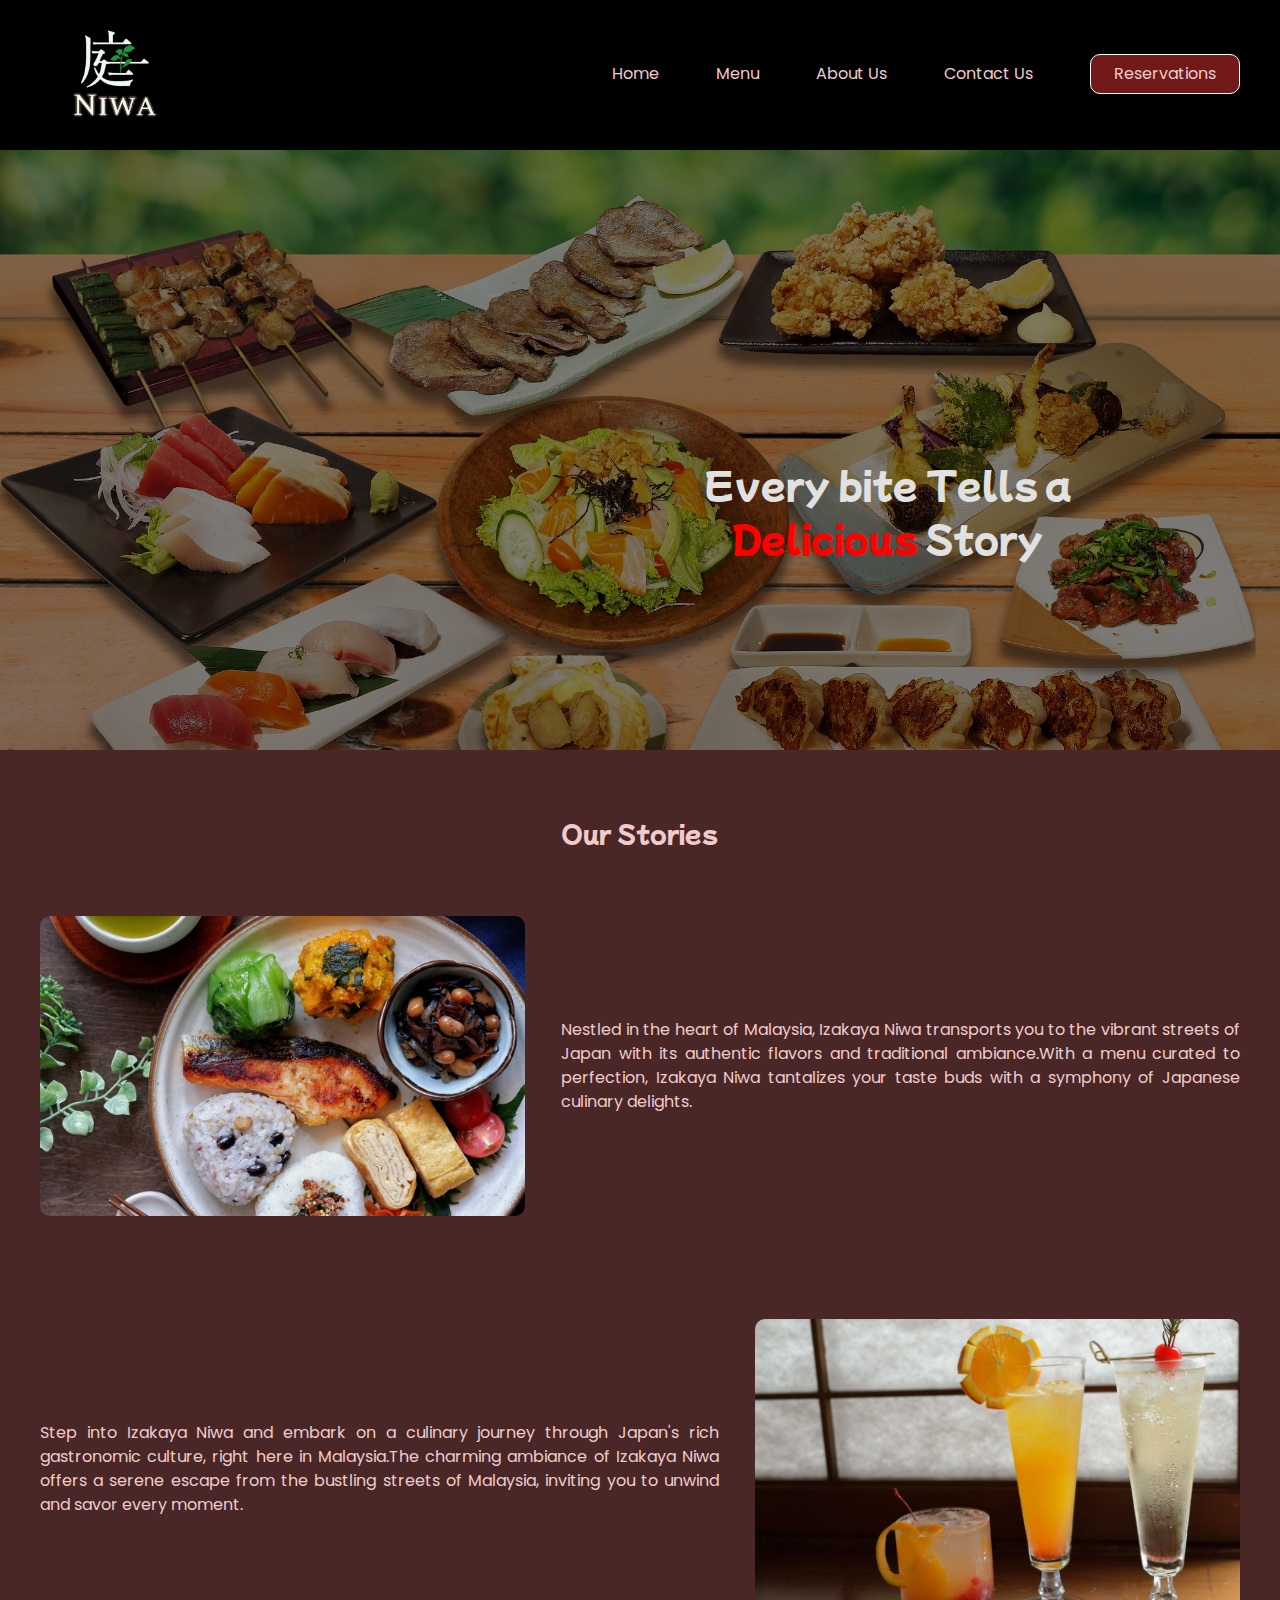
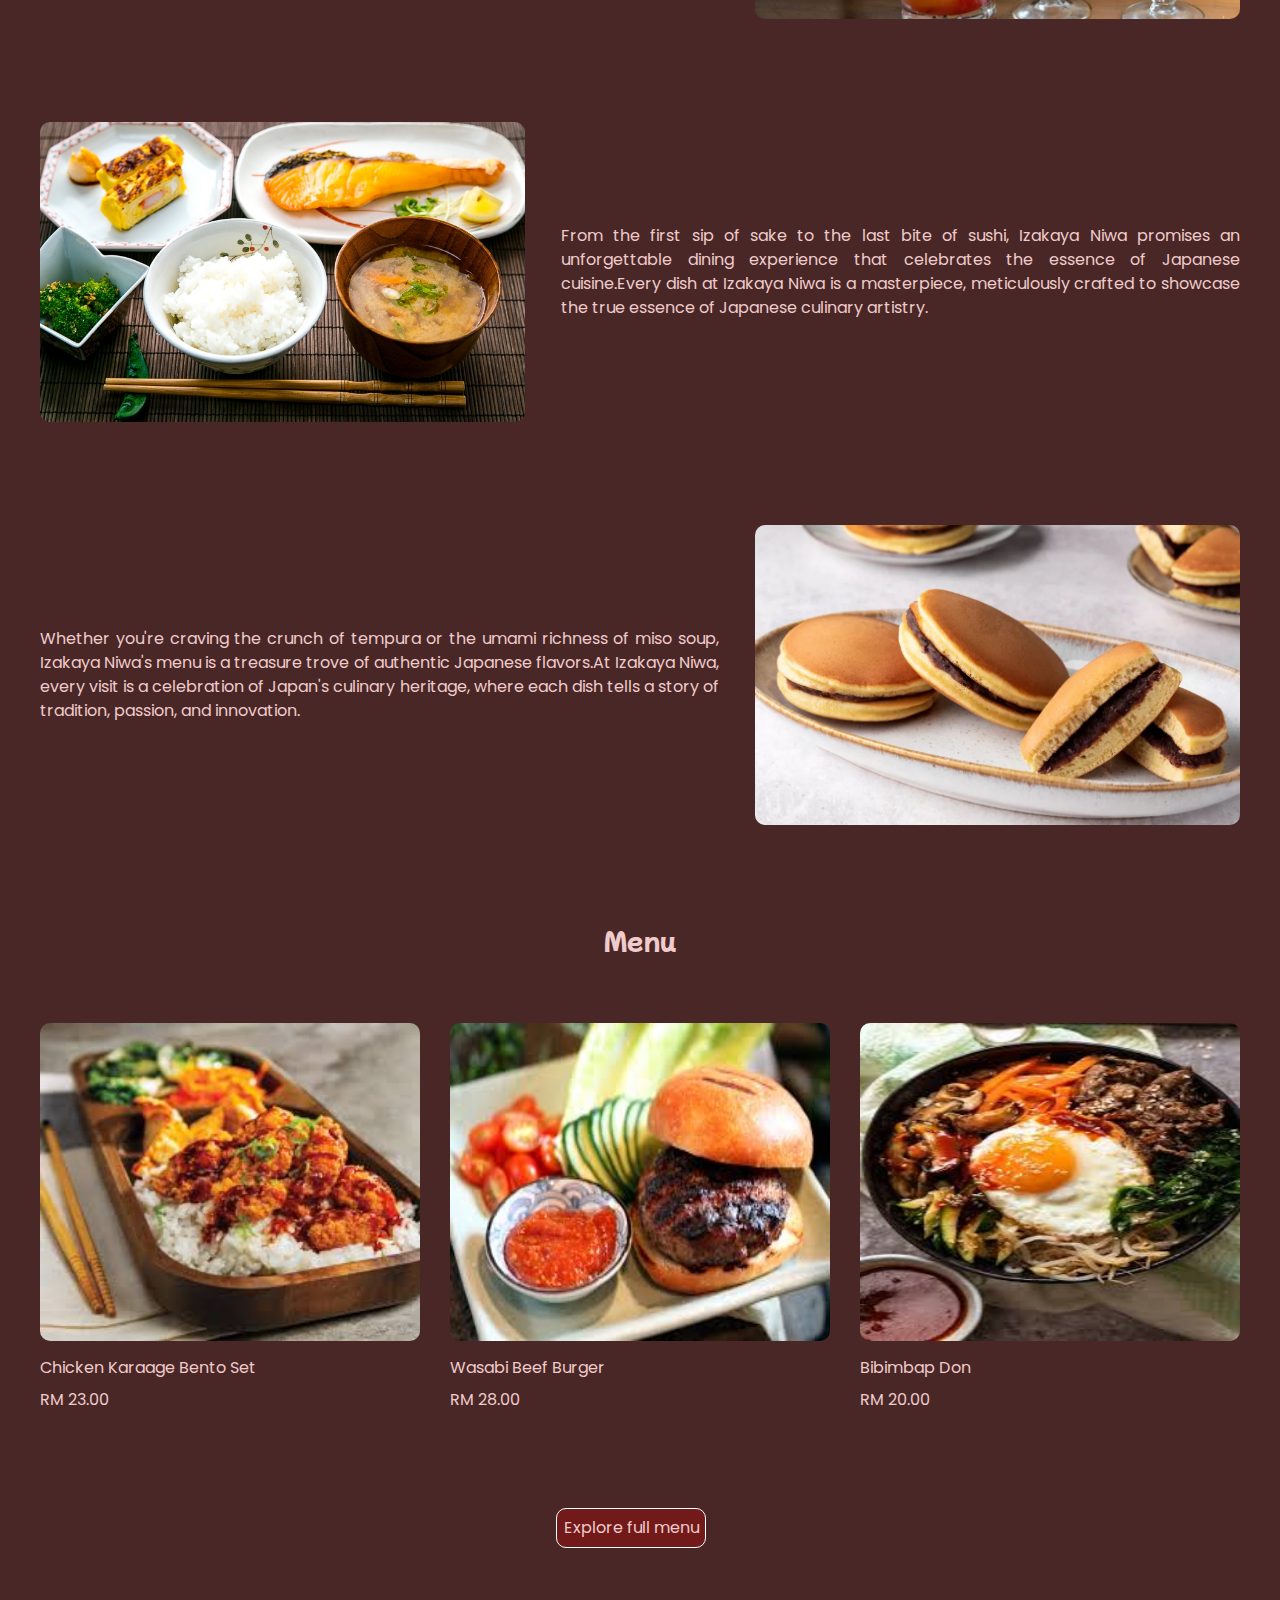
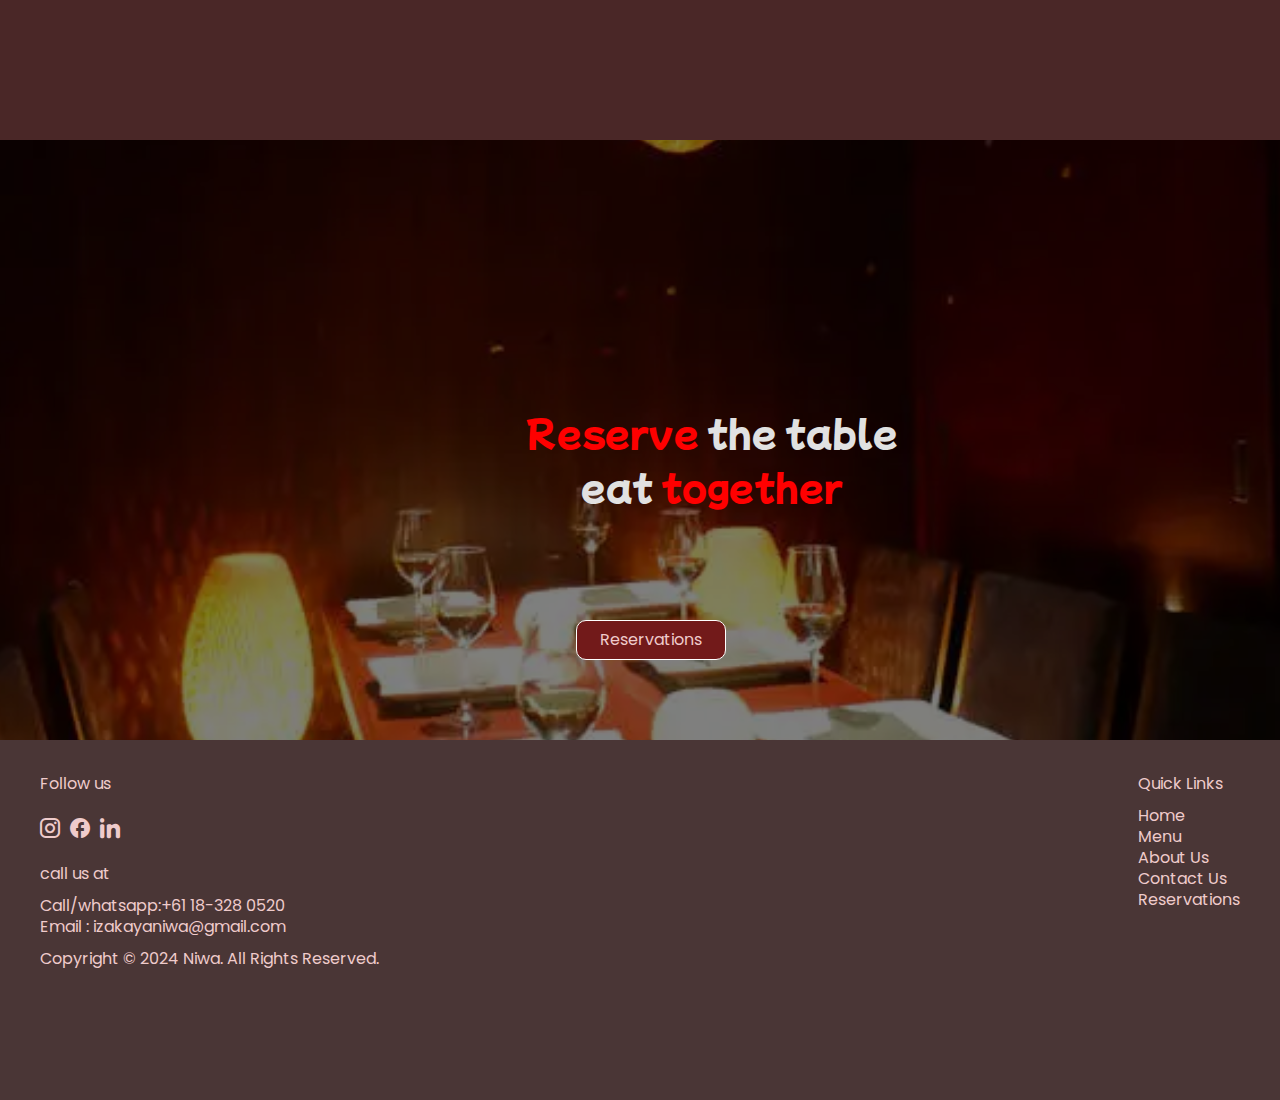
<file: index.html>
<!DOCTYPE html>
<html lang="en">

<head>
    <meta charset="UTF-8">
    <meta name="viewport" content="width=device-width, initial-scale=1.0">
    <title>Niwa</title>
    <link rel="preconnect" href="https://fonts.googleapis.com">
    <link rel="preconnect" href="https://fonts.gstatic.com" crossorigin>
    <link
        href="https://fonts.googleapis.com/css2?family=Mochiy+Pop+P+One&family=Poppins:ital,wght@0,100;0,200;0,300;0,400;0,500;0,600;0,700;0,800;0,900;1,100;1,200;1,300;1,400;1,500;1,600;1,700;1,800;1,900&display=swap"
        rel="stylesheet">
    <link rel="apple-touch-icon" sizes="180x180" href="./niwa-favicon/apple-touch-icon.png">
    <link rel="icon" type="image/png" sizes="32x32" href="./niwa-favicon/favicon-32x32.png">
    <link rel="icon" type="image/png" sizes="16x16" href="./niwa-favicon/favicon-16x16.png">
    <link rel="manifest" href="./niwa-favicon/site.webmanifest">
    <meta name="msapplication-TileColor" content="#da532c">
    <meta name="theme-color" content="#ffffff">
    <link rel="stylesheet" href="css/main.css">
</head>

<body>
    <div id="wrapper">
        <header class="site-header">
            <div class="container">
                <div class="logo">
                    <img src="./images/logo.png" alt="logo">
                </div>
                <nav class="site-nav">
                    <div class="navbar-container">
                        <div class="hamburger-menu">
                            <input type="checkbox" id="menu-toggle">
                            <label for="menu-toggle" class="hamburger-lines">
                                <span class="line line1"></span>
                                <span class="line line2"></span>
                                <span class="line line3"></span>
                            </label>
                            <ul class="menu-items">
                                <li><a href="index.html">Home</a></li>
                                <li><a href="menu.html">Menu</a></li>
                                <li><a href="about.html">About Us</a></li>
                                <li><a href="contact.html">Contact Us</a></li>
                                <li class="button-reservation">
                                    <a href="reservation.html" class="button">Reservations</a>
                                </li>
                            </ul>
                        </div>
                    </div>
                </nav>
            </div>
        </header>
        <main class="site-main">
            <div class="banner">
                <img class="banimg" src="images/01.jpg" alt="different food">
                <div class="banner-text top">
                    <span>Every bite Tells a <br> <span style="color: red">Delicious</span> Story</span>
                </div>
            </div>
            <div class="story">
                <div class="container">
                    <h1>Our Stories</h1>
                    <div class="row">
                        <div class="col img-wrap">
                            <img src="images/02.jpg" alt="Meal">
                        </div>
                        <div class="col desc right">
                            <p>Nestled in the heart of Malaysia, Izakaya Niwa transports you to the vibrant streets of
                                Japan with its authentic flavors and traditional ambiance.With a menu curated to
                                perfection, Izakaya Niwa tantalizes your taste buds with a symphony of Japanese culinary
                                delights.</p>
                        </div>
                    </div>
                    <div class="row rev">
                        <div class="col desc left">
                            <p>Step into Izakaya Niwa and embark on a culinary journey through Japan's rich gastronomic
                                culture, right here in Malaysia.The charming ambiance of Izakaya Niwa offers a serene
                                escape from the bustling streets of Malaysia, inviting you to unwind and savor every
                                moment.</p>
                        </div>
                        <div class="col img-wrap">
                            <img src="images/03.jpg" alt="Drinks">
                        </div>
                    </div>
                    <div class="row">
                        <div class="col img-wrap">
                            <img src="images/04.jpg" alt="Breakfast">
                        </div>
                        <div class="col desc right">
                            <p>From the first sip of sake to the last bite of sushi, Izakaya Niwa promises an
                                unforgettable dining experience that celebrates the essence of Japanese cuisine.Every
                                dish at Izakaya Niwa is a masterpiece, meticulously crafted to showcase the true essence
                                of Japanese culinary artistry.</p>
                        </div>
                    </div>
                    <div class="row rev">
                        <div class="col desc left">
                            <p>Whether you're craving the crunch of tempura or the umami richness of miso soup,
                                Izakaya Niwa's menu is a treasure trove of authentic Japanese flavors.At Izakaya
                                Niwa, every visit is a celebration of Japan's culinary heritage, where each dish
                                tells a story of tradition, passion, and innovation.</p>
                        </div>
                        <div class="col img-wrap">
                            <img src="images/05.jpg" alt="Pancake">
                        </div>
                    </div>
                </div>
            </div>
            <div class="menu">
                <div class="container">
                    <h2>Menu</h2>
                    <div class="row">
                        <div class="col">
                            <div class="menu-img">
                                <img src="/images/14.jpg" alt="karage">
                            </div>
                            <div class="menu-description">
                                <h3>Chicken Karaage Bento Set</h3>
                                <span>RM 23.00</span>
                            </div>
                        </div>
                        <div class="col">
                            <div class="menu-img">
                                <img src="/images/17.jpg" alt="wasabi beef burger">
                            </div>
                            <div class="menu-description">
                                <h3>Wasabi Beef Burger</h3>
                                <span>RM 28.00</span>
                            </div>
                        </div>
                        <div class="col">
                            <div class="menu-img">
                                <img src="/images/22.jpg" alt="bibimbap don">
                            </div>
                            <div class="menu-description">
                                <h3>Bibimbap Don</h3>
                                <span>RM 20.00</span>
                            </div>
                        </div>
                    </div>
                    <div class="button-container">
                        <div class="button-menu">
                            <a href="menu.html" class="button mid-menu">Explore full menu</a>
                        </div>
                    </div>
                </div>
            </div>

            <div class="banner">
                <img class="banimg" src="images/06.svg" alt="table">
                <div class="container">
                    <div class="text-reserve">
                        <div class="banner-text reserve">
                            <span style="color: red">Reserve </span> the table <br> eat <span
                                style="color: red">together</span>
                        </div>
                        <a href="reservation.html" class="button mid-reserve">Reservations</a>
                    </div>
                </div>
            </div>
        </main>
        <footer class="site-footer">
            <div class="container">

                <div class="foot-adjust">
                    <div class="foot-left">
                        <div class="follow">
                            <h3>Follow us</h3>
                            <ul class="social-links">
                                <li><a href="#"><span class="icon-instagram"></span></a></li>
                                <li><a href="#"><span class="icon-facebook"></span></a></li>
                                <li><a href="#"><span class="icon-linkedin"></span></a></li>
                            </ul>
                        </div>
                        <div class="foot-call">
                            <h3 class="hide">call us at</h3>
                            <ul>
                                <li class="call"> <span class="hide">Call/whatsapp:</span><span
                                        class="icon-whatsapp"></span>+61 18-328 0520</li>
                                <li class="email"><span class="hide">Email :</span><span class="icon-mail"></span>
                                    izakayaniwa@gmail.com</li>
                            </ul>
                        </div>
                        <span class="copy"><span class="hide">Copyright</span> &copy; 2024 Niwa. All Rights Reserved.
                        </span>
                    </div>
                    <div class="mob-top"><a href="#"><span class="icon-top"></span></a></div>
                    <div class="quick-links">
                        <h3 class="hide"> Quick Links</h3>
                        <ul class='hide'>
                            <li><a href="index.html">Home</a></li>
                            <li><a href="menu.html">Menu</a></li>
                            <li><a href="about.html">About Us</a></li>
                            <li><a href="contact.html">Contact Us</a></li>
                            <li><a href="reservation.html">Reservations</a></li>
                        </ul>
                    </div>
                </div>
            </div>
        </footer>
    </div>

</body>

</html>
</file>
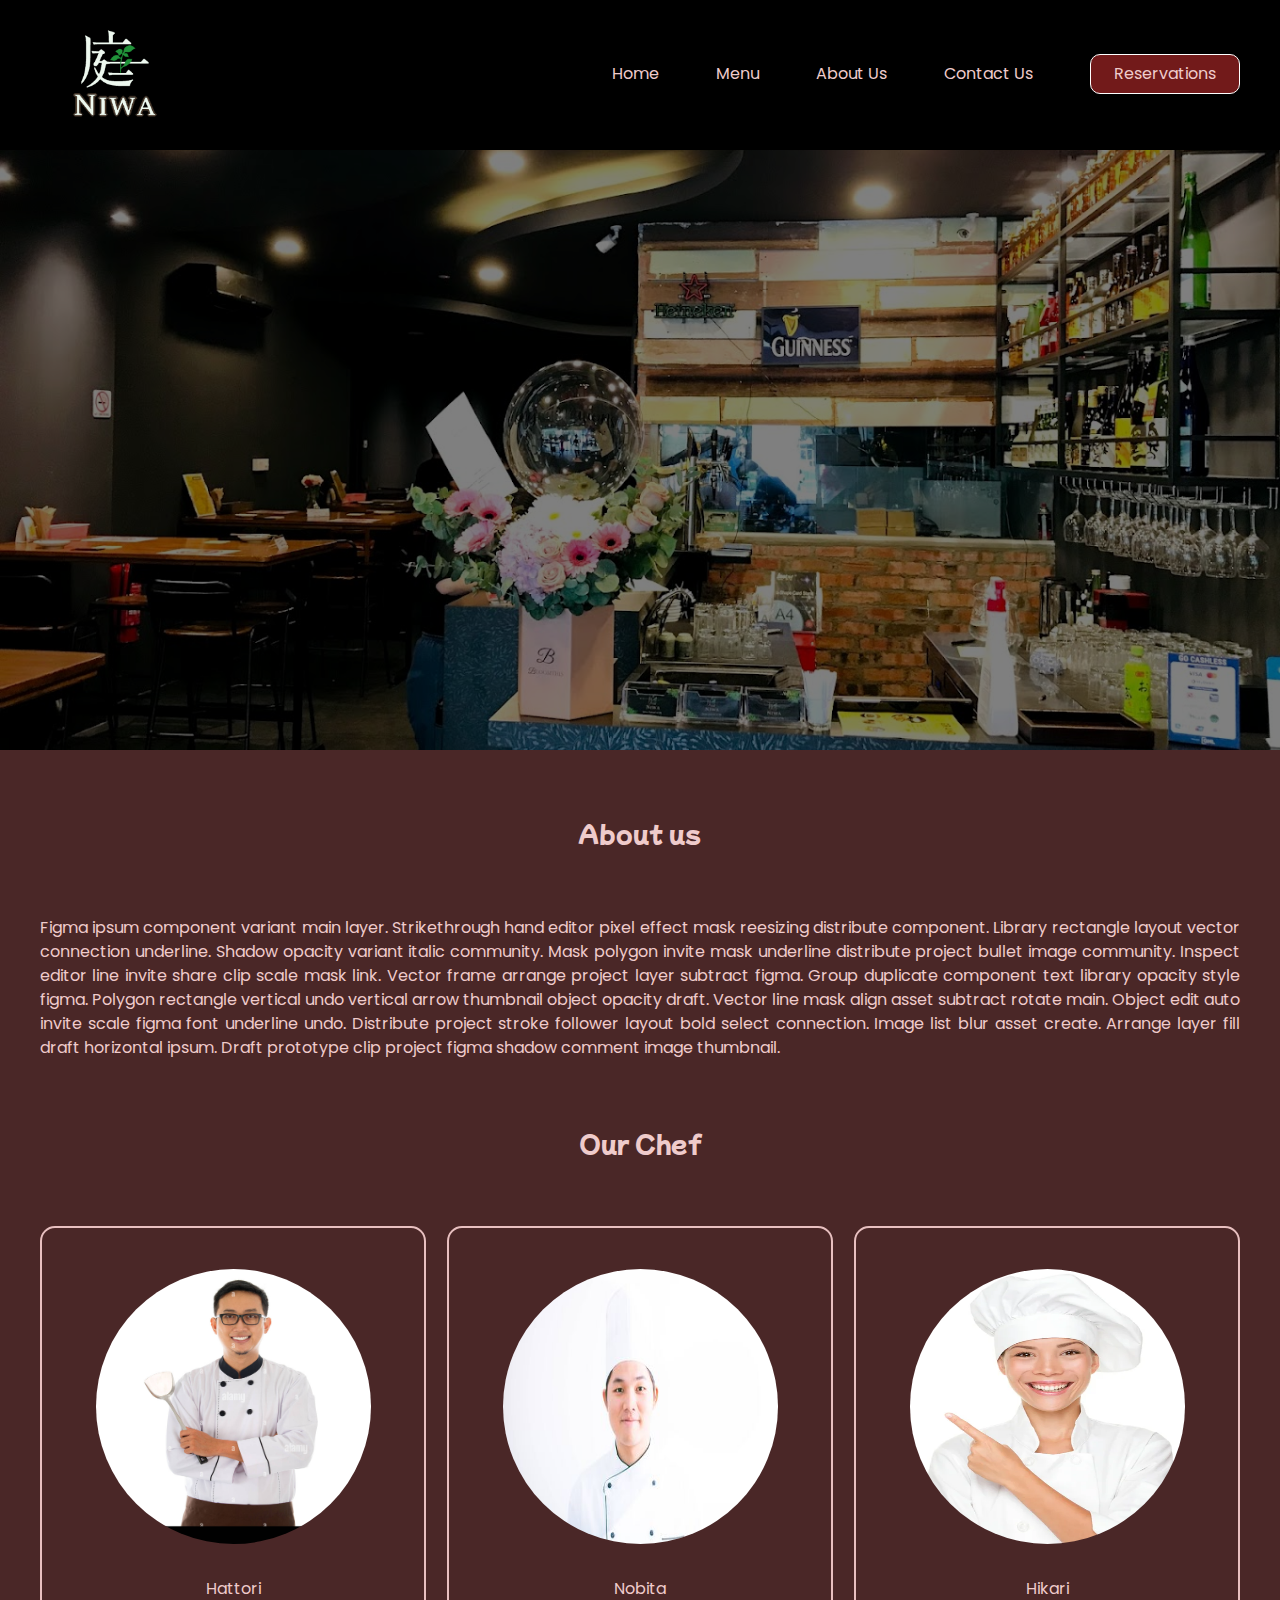
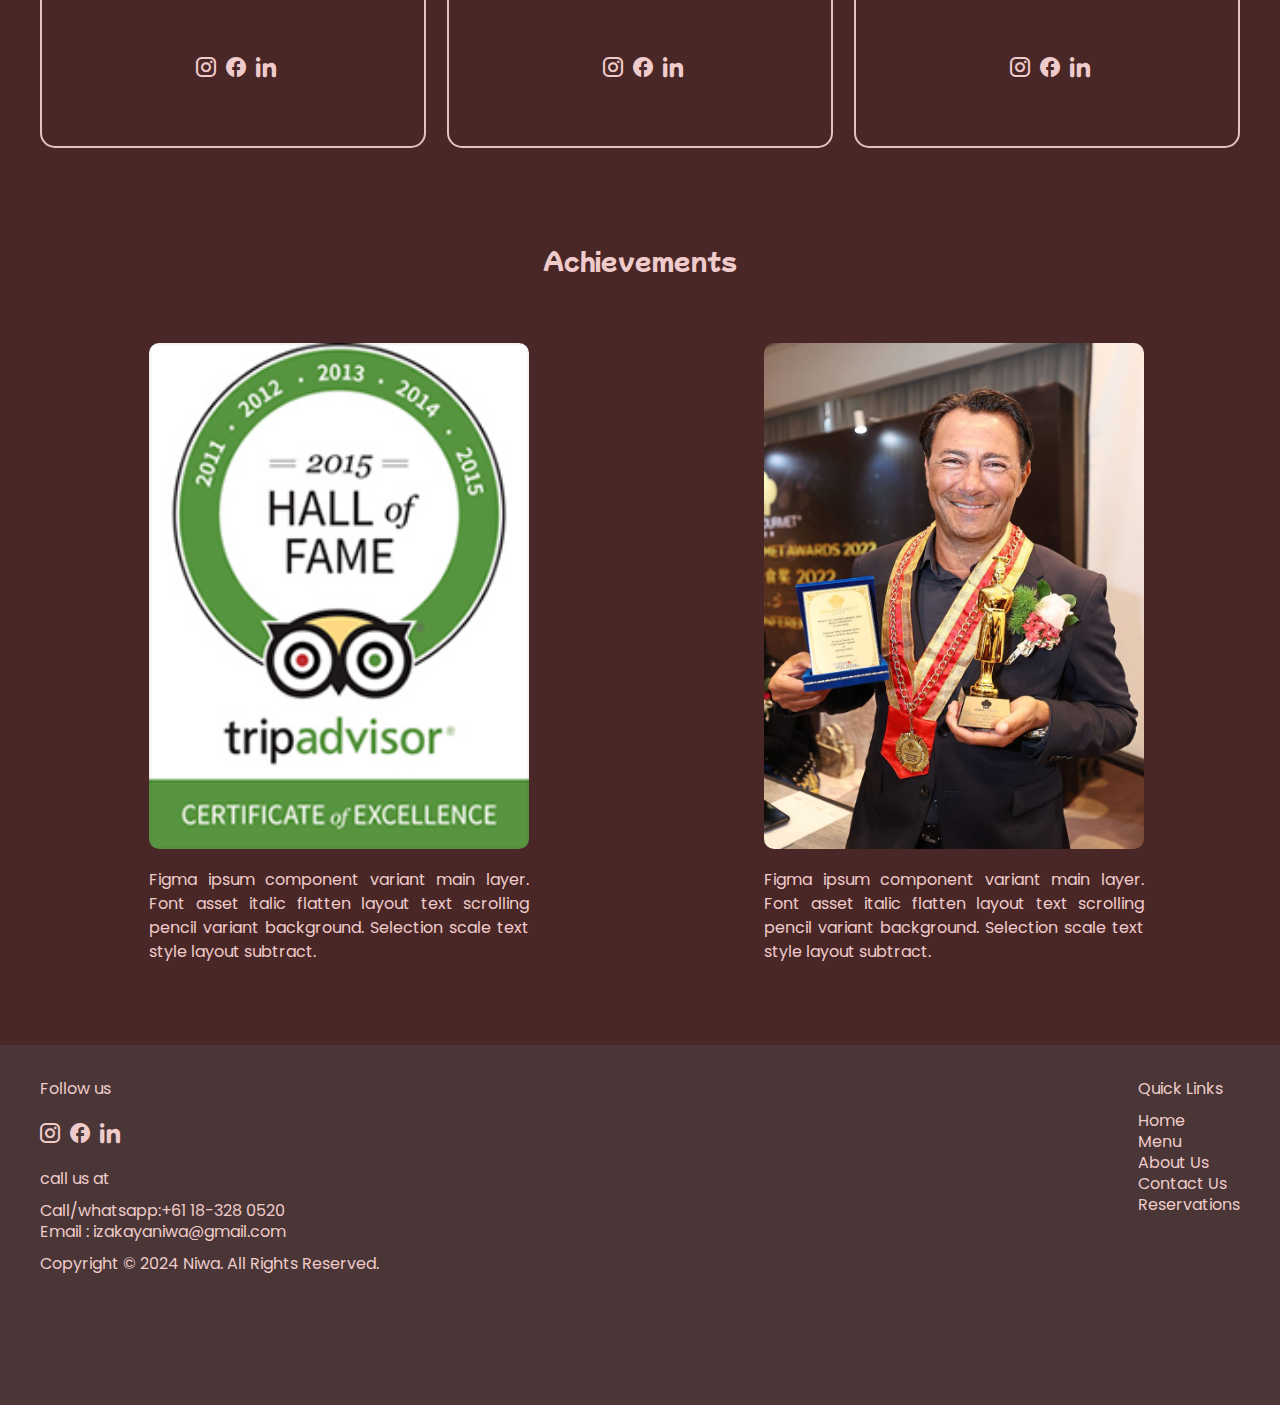
<file: about.html>
<!DOCTYPE html>
<html lang="en">

<head>
    <meta charset="UTF-8">
    <meta name="viewport" content="width=device-width, initial-scale=1.0">
    <title>Niwa</title>
    <link rel="preconnect" href="https://fonts.googleapis.com">
    <link rel="preconnect" href="https://fonts.gstatic.com" crossorigin>
    <link
        href="https://fonts.googleapis.com/css2?family=Mochiy+Pop+P+One&family=Poppins:ital,wght@0,100;0,200;0,300;0,400;0,500;0,600;0,700;0,800;0,900;1,100;1,200;1,300;1,400;1,500;1,600;1,700;1,800;1,900&display=swap"
        rel="stylesheet">
    <link rel="apple-touch-icon" sizes="180x180" href="./niwa-favicon/apple-touch-icon.png">
    <link rel="icon" type="image/png" sizes="32x32" href="./niwa-favicon/favicon-32x32.png">
    <link rel="icon" type="image/png" sizes="16x16" href="./niwa-favicon/favicon-16x16.png">
    <link rel="manifest" href="./niwa-favicon/site.webmanifest">
    <meta name="msapplication-TileColor" content="#da532c">
    <meta name="theme-color" content="#ffffff">
    <link rel="stylesheet" href="css/main.css">

</head>

<body>
    <div id="wrapper">
        <header class="site-header">
            <div class="container">
                <div class="logo">
                    <img src="./images/logo.png" alt="logo">
                </div>
                <nav class="site-nav">
                    <div class="navbar-container">
                        <div class="hamburger-menu">
                            <input type="checkbox" id="menu-toggle">
                            <label for="menu-toggle" class="hamburger-lines">
                                <span class="line line1"></span>
                                <span class="line line2"></span>
                                <span class="line line3"></span>
                            </label>
                            <ul class="menu-items">
                                <li><a href="index.html">Home</a></li>
                                <li><a href="menu.html">Menu</a></li>
                                <li><a href="about.html">About Us</a></li>
                                <li><a href="contact.html">Contact Us</a></li>
                                <li class="button-reservation">
                                    <a href="reservation.html" class="button">Reservations</a>
                                </li>
                            </ul>
                        </div>
                    </div>
                </nav>
            </div>
        </header>
        <main class="site-main">
            <div class="banner">
                <img class="banimg" src="images/07.jpg" alt="different food">
            </div>
            <div class="container">
                <div class="about-us">
                    <h1>About us</h1>
                    <div class="about-us-desc">
                        <p>Figma ipsum component variant main layer. Strikethrough hand editor pixel effect mask
                            reesizing distribute component. Library rectangle layout vector connection underline. Shadow
                            opacity variant italic community. Mask polygon invite mask underline distribute project
                            bullet image community. Inspect editor line invite share clip scale mask link. Vector frame
                            arrange project layer subtract figma. Group duplicate component text library opacity style
                            figma. Polygon rectangle vertical undo vertical arrow thumbnail object opacity draft. Vector
                            line mask align asset subtract rotate main. Object edit auto invite scale figma font
                            underline undo. Distribute project stroke follower layout bold select connection. Image list
                            blur asset create. Arrange layer fill draft horizontal ipsum. Draft prototype clip project
                            figma shadow comment image thumbnail.</p>
                    </div>
                </div>
                <div class="chef">
                    <h2>Our Chef</h2>
                    <div class="row">
                        <div class="col">
                            <div class="chef-img">
                                <img src="/images/08.jpg" alt="Hattori">
                            </div>
                            <span class="name">Hattori</span>
                            <div class="social">
                                <ul class="social-links">
                                    <li><a href="#"><span class="icon-instagram"></span></a></li>
                                    <li><a href="#"><span class="icon-facebook"></span></a></li>
                                    <li><a href="#"><span class="icon-linkedin"></span></a></li>
                                </ul>
                            </div>

                        </div>
                        <div class="col">
                            <div class="chef-img">
                                <img src="/images/09.jpg" alt="Nobita">
                            </div>
                            <span class="name">Nobita</span>
                            <div class="social">
                                <ul class="social-links">
                                    <li><a href="#"><span class="icon-instagram"></span></a></li>
                                    <li><a href="#"><span class="icon-facebook"></span></a></li>
                                    <li><a href="#"><span class="icon-linkedin"></span></a></li>
                                </ul>
                            </div>

                        </div>
                        <div class="col">
                            <div class="chef-img">
                                <img src="/images/10.jpg" alt="Hikari">
                            </div>
                            <span class="name">Hikari</span>
                            <div class="social">
                                <ul class="social-links">
                                    <li><a href="#"><span class="icon-instagram"></span></a></li>
                                    <li><a href="#"><span class="icon-facebook"></span></a></li>
                                    <li><a href="#"><span class="icon-linkedin"></span></a></li>
                                </ul>
                            </div>
                        </div>
                    </div>
                </div>
                <div class="achievement">
                    <h2>Achievements</h2>
                    <div class="row">
                        <div class="col">
                            <div class="achievement-img">
                                <img src="/images/11.png" alt="hall of fame">
                            </div>
                            <div class="acheivement-desc">
                                <p>Figma ipsum component variant main layer. Font asset italic flatten layout text
                                    scrolling pencil variant background. Selection scale text style layout subtract.</p>
                            </div>
                        </div>
                        <div class="col">
                            <div class="achievement-img">
                                <img src="/images/12.jpg" alt="a person holding award">
                            </div>
                            <div class="acheivement-desc">
                                <p>Figma ipsum component variant main layer. Font asset italic flatten layout text
                                    scrolling pencil variant background. Selection scale text style layout subtract.</p>
                            </div>
                        </div>
                    </div>
                </div>

            </div>

        </main>
        <footer class="site-footer">
            <div class="container">

                <div class="foot-adjust">
                    <div class="foot-left">
                        <div class="follow">
                            <h3>Follow us</h3>
                            <ul class="social-links">
                                <li><a href="#"><span class="icon-instagram"></span></a></li>
                                <li><a href="#"><span class="icon-facebook"></span></a></li>
                                <li><a href="#"><span class="icon-linkedin"></span></a></li>
                            </ul>
                        </div>
                        <div class="foot-call">
                            <h3 class="hide">call us at</h3>
                            <ul>
                                <li class="call"> <span class="hide">Call/whatsapp:</span><span
                                        class="icon-whatsapp"></span>+61 18-328 0520</li>
                                <li class="email"><span class="hide">Email :</span><span class="icon-mail"></span>
                                    izakayaniwa@gmail.com</li>
                            </ul>
                        </div>
                        <span class="copy"><span class="hide">Copyright</span> &copy; 2024 Niwa. All Rights Reserved.
                        </span>
                    </div>
                    <div class="mob-top"><a href="#"><span class="icon-top"></span></a></div>
                    <div class="quick-links">
                        <h3 class="hide"> Quick Links</h3>
                        <ul class='hide'>
                            <li><a href="index.html">Home</a></li>
                            <li><a href="menu.html">Menu</a></li>
                            <li><a href="about.html">About Us</a></li>
                            <li><a href="contact.html">Contact Us</a></li>
                            <li><a href="reservation.html">Reservations</a></li>
                        </ul>
                    </div>
                </div>
            </div>
        </footer>
    </div>

</body>

</html>
</file>
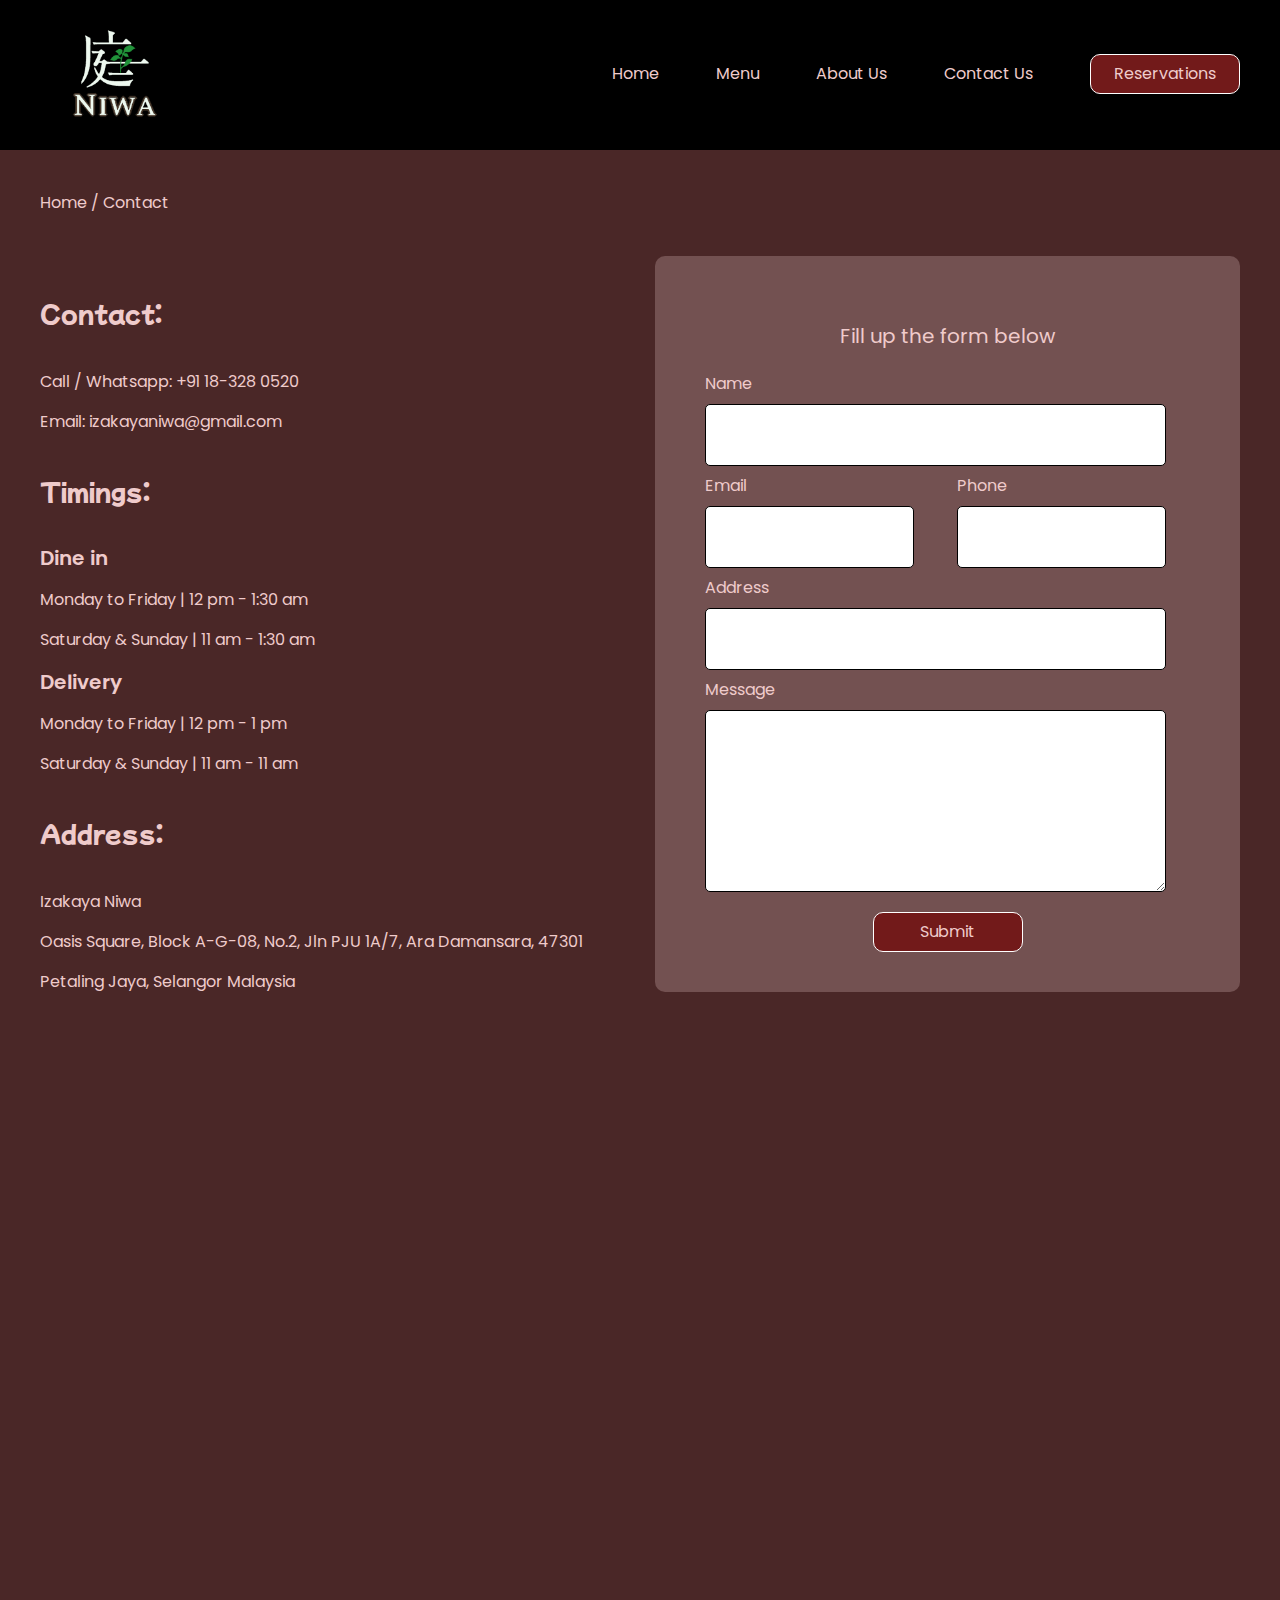
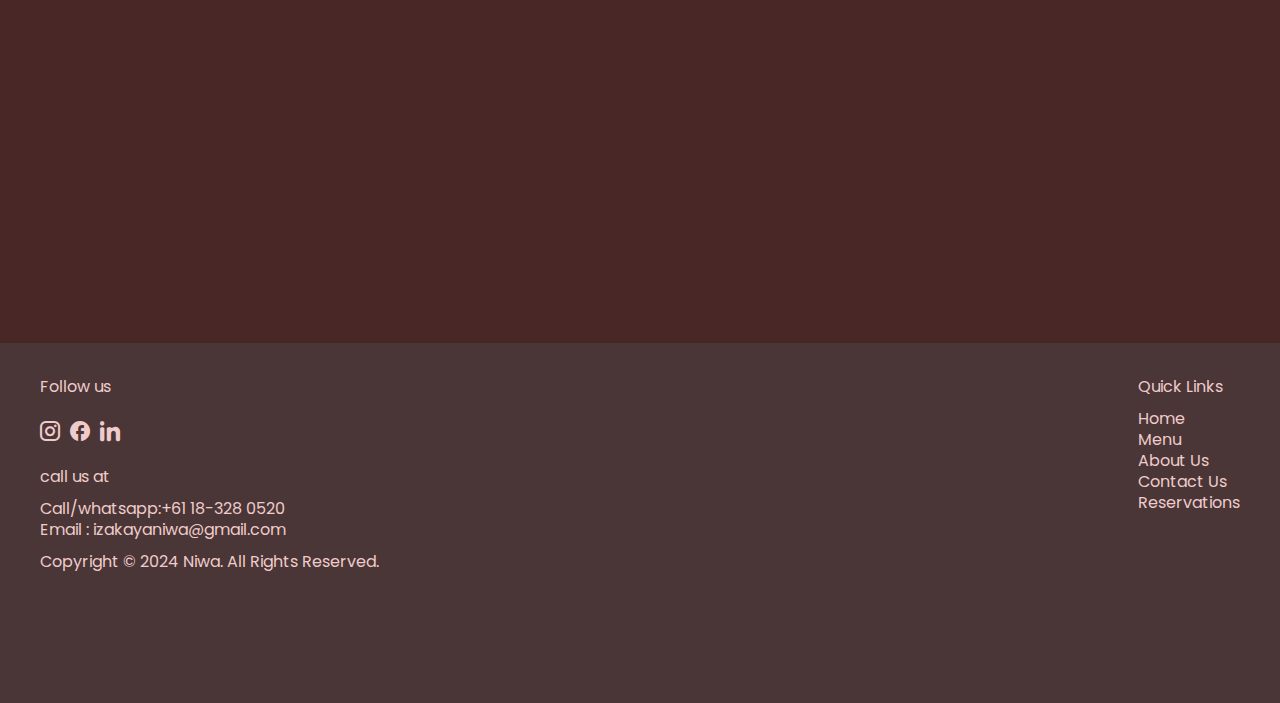
<file: contact.html>
<!DOCTYPE html>
<html lang="en">

<head>
    <meta charset="UTF-8">
    <meta name="viewport" content="width=device-width, initial-scale=1.0">
    <title>Niwa</title>
    <link rel="preconnect" href="https://fonts.googleapis.com">
    <link rel="preconnect" href="https://fonts.gstatic.com" crossorigin>
    <link
        href="https://fonts.googleapis.com/css2?family=Mochiy+Pop+P+One&family=Poppins:ital,wght@0,100;0,200;0,300;0,400;0,500;0,600;0,700;0,800;0,900;1,100;1,200;1,300;1,400;1,500;1,600;1,700;1,800;1,900&display=swap"
        rel="stylesheet">
    <link rel="stylesheet" href="css/main.css">
    <link rel="apple-touch-icon" sizes="180x180" href="./niwa-favicon/apple-touch-icon.png">
    <link rel="icon" type="image/png" sizes="32x32" href="./niwa-favicon/favicon-32x32.png">
    <link rel="icon" type="image/png" sizes="16x16" href="./niwa-favicon/favicon-16x16.png">
    <link rel="manifest" href="./niwa-favicon/site.webmanifest">
    <meta name="msapplication-TileColor" content="#da532c">
    <meta name="theme-color" content="#ffffff">
</head>

<body>
    <div id="wrapper">
        <header class="site-header">
            <div class="container">
                <div class="logo">
                    <img src="./images/logo.png" alt="logo">
                </div>
                <nav class="site-nav">
                    <div class="navbar-container">
                        <div class="hamburger-menu">
                            <input type="checkbox" id="menu-toggle">
                            <label for="menu-toggle" class="hamburger-lines">
                                <span class="line line1"></span>
                                <span class="line line2"></span>
                                <span class="line line3"></span>
                            </label>
                            <ul class="menu-items">
                                <li><a href="index.html">Home</a></li>
                                <li><a href="menu.html">Menu</a></li>
                                <li><a href="about.html">About Us</a></li>
                                <li><a href="contact.html">Contact Us</a></li>
                                <li class="button-reservation">
                                    <a href="reservation.html" class="button">Reservations</a>
                                </li>
                            </ul>
                        </div>
                    </div>
                </nav>
            </div>
        </header>
        <main class="site-main">
            <div class="container">
                <nav class="homcontact">
                    <a href="#">Home</a> / <a href="#">Contact</a>
                </nav>
                <div class="row rev">
                    <div class="col">
                        <div class="contact">
                            <h2>Contact:</h2>
                            <p>Call / Whatsapp: +91 18-328 0520</p>
                            <p>Email: izakayaniwa@gmail.com</p>
                            <h2>Timings:</h2>
                            <h3 class="normal">Dine in</h3>
                            <p>Monday to Friday | 12 pm - 1:30 am</p>
                            <p>Saturday & Sunday | 11 am - 1:30 am</p>
                            <h3 class="normal">Delivery</h3>
                            <p>Monday to Friday | 12 pm - 1 pm</p>
                            <p>Saturday & Sunday | 11 am - 11 am</p>
                            <h2>Address:</h2>
                            <p>Izakaya Niwa</p>
                            <p>Oasis Square, Block A-G-08, No.2, Jln PJU 1A/7, Ara Damansara, 47301</p>
                            <p>Petaling Jaya, Selangor Malaysia</p>
                        </div>
                    </div>
                    <div class="col">
                        <div class="contact-form">
                            <h3 class="normal">Fill up the form below</h3>
                            <form action="#">
                                    <label for="name">Name</label>
                                    <input type="text" id="name" name="name" required>
                                <div class="form-group">
                                    <div>
                                        <label for="email">Email</label><br>
                                        <input type="email" id="email" name="email" required>
                                    </div>
                                    <div>
                                        <label for="phone">Phone</label><br>
                                        <input type="tel" id="phone" name="phone" required>
                                    </div>
                                </div>
                                    <label for="address">Address</label>
                                    <input type="text" id="address" name="address" required>

                                    <label for="message">Message</label>
                                    <textarea id="message" name="message" rows="4" required></textarea>
                                <button type="submit">Submit</button>
                            </form>
                        </div>
                    </div>
            
                </div>
                <div class="map"><iframe src="https://www.google.com/maps/embed?pb=!1m18!1m12!1m3!1d2839.3687969529424!2d101.573815028056!3d3.113448192205975!2m3!1f0!2f0!3f0!3m2!1i1024!2i768!4f13.1!3m3!1m2!1s0x31cc4da6ce64e3e3%3A0xddeebe57fde064aa!2sIzakaya%20Niwa!5e0!3m2!1sen!2snp!4v1717994089277!5m2!1sen!2snp" width="600" height="450" style="border:0;" allowfullscreen="" loading="lazy" referrerpolicy="no-referrer-when-downgrade"></iframe></div>
            </div>
        </main>
        <footer class="site-footer">
            <div class="container">

                <div class="foot-adjust">
                    <div class="foot-left">
                        <div class="follow">
                            <h3>Follow us</h3>
                            <ul class="social-links">
                                <li><a href="#"><span class="icon-instagram"></span></a></li>
                                <li><a href="#"><span class="icon-facebook"></span></a></li>
                                <li><a href="#"><span class="icon-linkedin"></span></a></li>
                            </ul>
                        </div>
                        <div class="foot-call">
                            <h3 class="hide">call us at</h3>
                            <ul>
                                <li class="call"> <span class="hide">Call/whatsapp:</span><span class="icon-whatsapp"></span>+61 18-328 0520</li>
                                <li class="email"><span class="hide">Email :</span><span class="icon-mail"></span> izakayaniwa@gmail.com</li>
                            </ul>
                        </div>
                        <span class="copy"><span class="hide">Copyright</span> &copy; 2024 Niwa. All Rights Reserved. </span>
                    </div>
                    <div class="mob-top"><a href="#"><span class="icon-top"></span></a></div>
                    <div class="quick-links">
                        <h3 class="hide"> Quick Links</h3>
                        <ul class='hide'>
                            <li><a href="index.html">Home</a></li>
                            <li><a href="menu.html">Menu</a></li>
                            <li><a href="about.html">About Us</a></li>
                            <li><a href="contact.html">Contact Us</a></li>
                            <li><a href="reservation.html">Reservations</a></li>
                        </ul>
                    </div>
                </div>
            </div>
        </footer>
    </div>

</body>

</html>
</file>
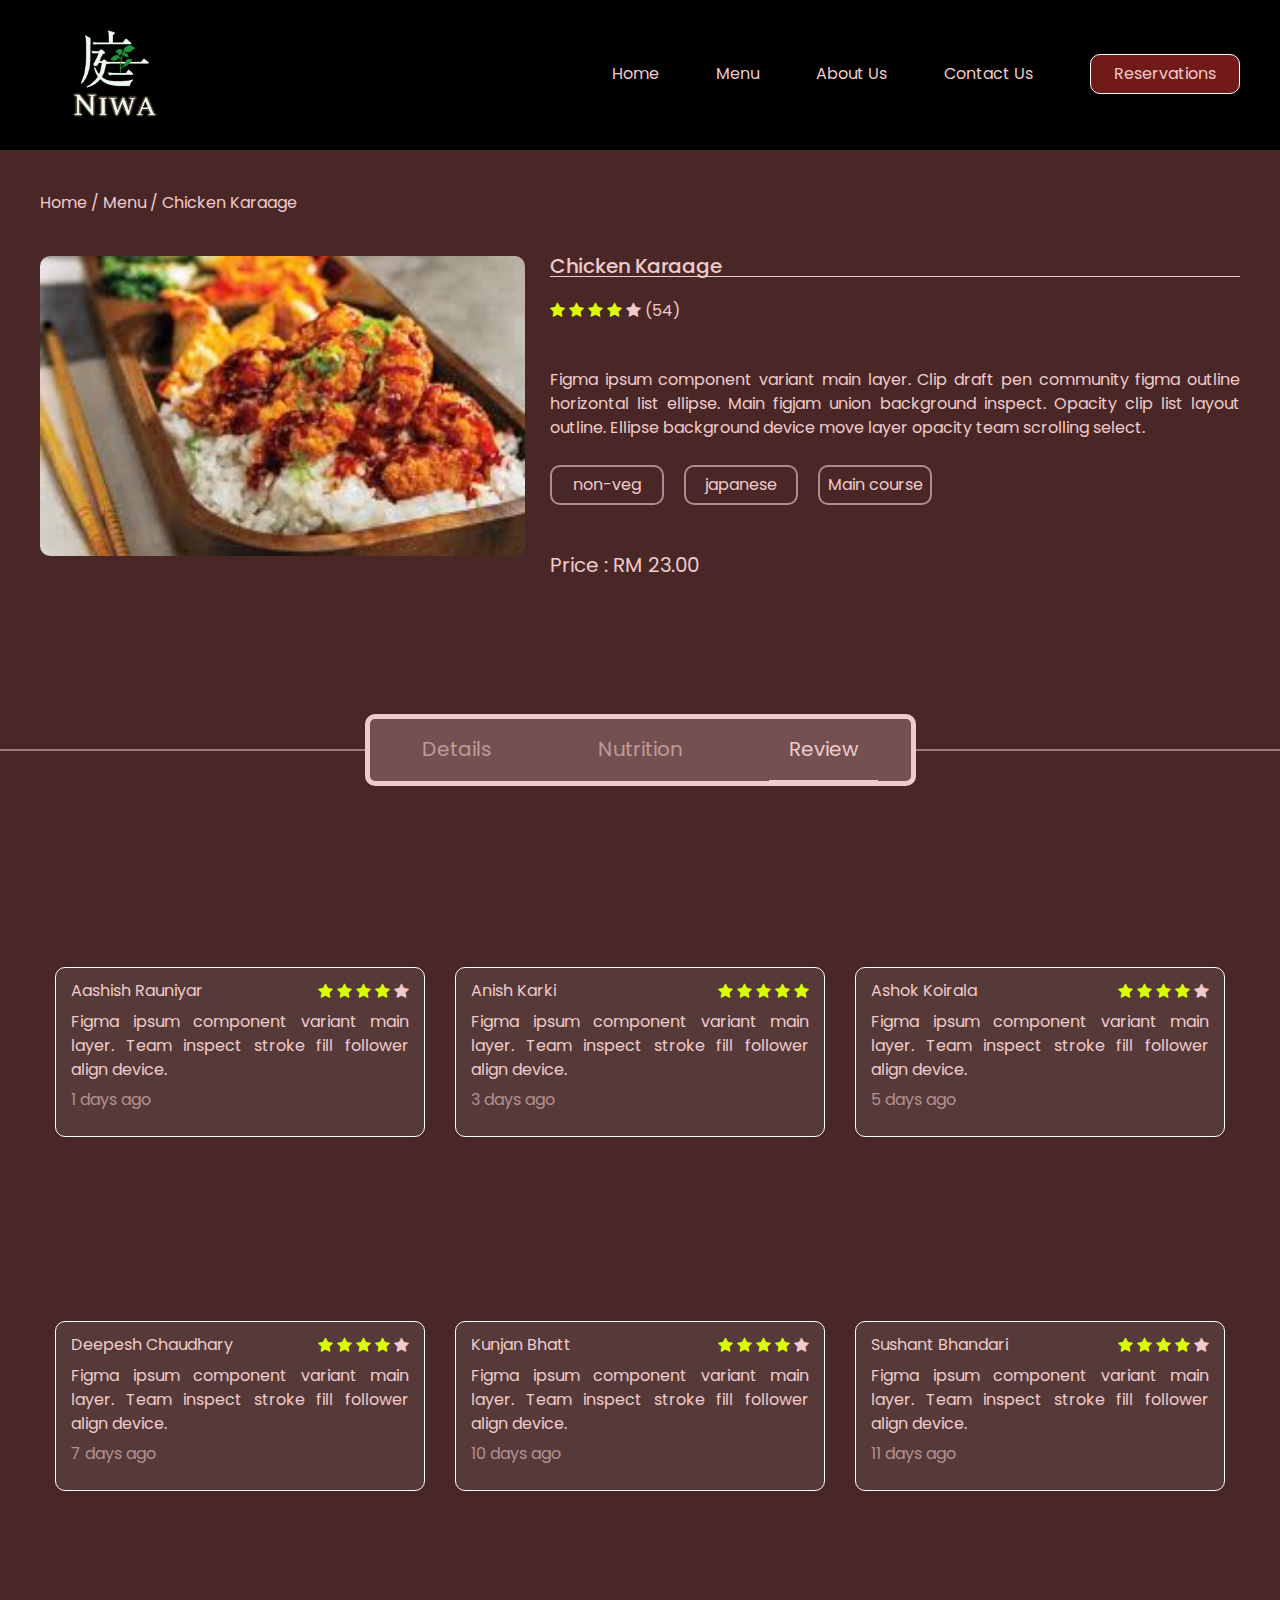
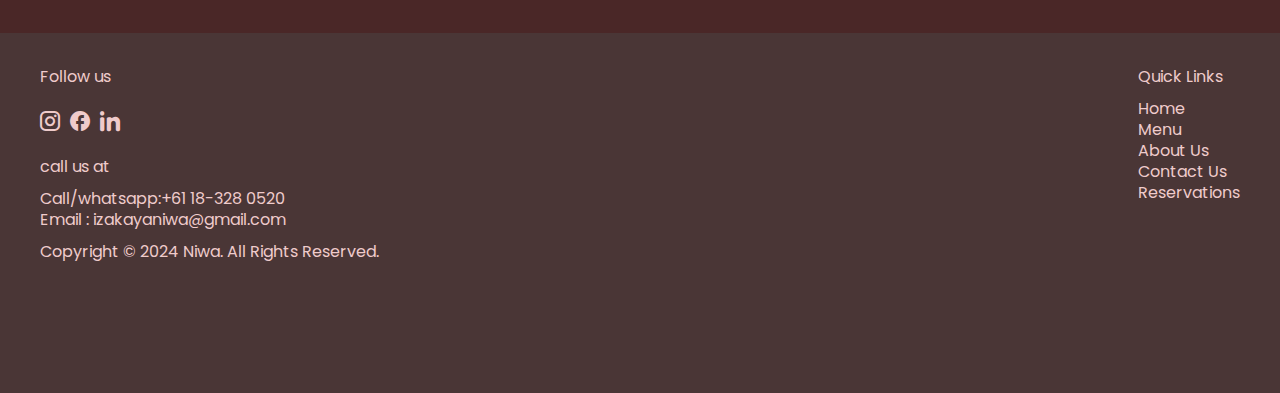
<file: detail.html>
<!DOCTYPE html>
<html lang="en">

<head>
    <meta charset="UTF-8">
    <meta name="viewport" content="width=device-width, initial-scale=1.0">
    <title>Niwa</title>
    <link rel="preconnect" href="https://fonts.googleapis.com">
    <link rel="preconnect" href="https://fonts.gstatic.com" crossorigin>
    <link
        href="https://fonts.googleapis.com/css2?family=Mochiy+Pop+P+One&family=Poppins:ital,wght@0,100;0,200;0,300;0,400;0,500;0,600;0,700;0,800;0,900;1,100;1,200;1,300;1,400;1,500;1,600;1,700;1,800;1,900&display=swap"
        rel="stylesheet">
    <link rel="stylesheet" href="https://cdnjs.cloudflare.com/ajax/libs/font-awesome/4.7.0/css/font-awesome.min.css">
    <link rel="stylesheet" href="css/main.css">
    <link rel="apple-touch-icon" sizes="180x180" href="./niwa-favicon/apple-touch-icon.png">
    <link rel="icon" type="image/png" sizes="32x32" href="./niwa-favicon/favicon-32x32.png">
    <link rel="icon" type="image/png" sizes="16x16" href="./niwa-favicon/favicon-16x16.png">
    <link rel="manifest" href="./niwa-favicon/site.webmanifest">
    <meta name="msapplication-TileColor" content="#da532c">
    <meta name="theme-color" content="#ffffff">
</head>

<body>
    <div id="wrapper">
        <header class="site-header">
            <div class="container">
                <div class="logo">
                    <img src="./images/logo.png" alt="logo">
                </div>
                <nav class="site-nav">
                    <div class="navbar-container">
                        <div class="hamburger-menu">
                            <input type="checkbox" id="menu-toggle">
                            <label for="menu-toggle" class="hamburger-lines">
                                <span class="line line1"></span>
                                <span class="line line2"></span>
                                <span class="line line3"></span>
                            </label>
                            <ul class="menu-items">
                                <li><a href="index.html">Home</a></li>
                                <li><a href="menu.html">Menu</a></li>
                                <li><a href="about.html">About Us</a></li>
                                <li><a href="contact.html">Contact Us</a></li>
                                <li class="button-reservation">
                                    <a href="reservation.html" class="button">Reservations</a>
                                </li>
                            </ul>
                        </div>
                    </div>
                </nav>
            </div>
        </header>
        <main>
            <div class="container">
                <nav class="homcontact">
                    <a href="/index.html">Home</a> / <a href="/menu.html">Menu</a> / <a href="/detail.html">Chicken
                        Karaage </a>
                </nav>
                <div class="row detail">
                    <div class="col img-wrap">
                        <img src="/images/14.jpg" alt="chicken karaage">
                    </div>
                    <div class="col">
                        <div class="food-detail">
                            <h1 class="foodname">Chicken Karaage</h1>
                            <div class="rating">
                                <div class="star">
                                    <span class="fa fa-star checked"></span>
                                    <span class="fa fa-star checked"></span>
                                    <span class="fa fa-star checked"></span>
                                    <span class="fa fa-star checked"></span>
                                    <span class="fa fa-star"></span>
                                    <span class="rater">(54)</span>
                                </div>
                            </div>
                            <p>Figma ipsum component variant main layer. Clip draft pen community figma outline
                                horizontal list ellipse. Main figjam union background inspect. Opacity clip list layout
                                outline. Ellipse background device move layer opacity team scrolling select.</p>
                            <div class="box-detail">
                                <div class="box"><span>non-veg</span></div>
                                <div class="box"><span>japanese</span></div>
                                <div class="box"><span>Main course</span></div>
                            </div>
                            <span class="price">Price : RM 23.00</span>
                        </div>

                    </div>
                </div>
                <nav class="det-review">
                    <input type="radio" id="tab1" name="tab">
                    <label for="tab1" class="tab-link">Details</label>
                    <input type="radio" id="tab2" name="tab">
                    <label for="tab2" class="tab-link">Nutrition</label>
                    <input type="radio" id="tab3" name="tab" checked>
                    <label for="tab3" class="tab-link">Review</label>
                </nav>

                <div id="details" class="content">
                    <h2>Details Content</h2>
                    <p>This is the details content.</p>
                </div>
                <div id="nutrition" class="content">
                    <h2>Nutrition Content</h2>
                    <p>This is the nutrition content.</p>
                </div>
                <div id="reviews" class="content">
                    <div class="row">
                        <div class="col review-card">
                            <div class="reviewer">
                                <h3>Aashish Rauniyar</h3>
                                <div class="star">
                                    <span class="fa fa-star checked"></span>
                                    <span class="fa fa-star checked"></span>
                                    <span class="fa fa-star checked"></span>
                                    <span class="fa fa-star checked"></span>
                                    <span class="fa fa-star"></span>
                                </div>
                            </div>
                            <div class="review">
                                <p>Figma ipsum component variant main layer. Team inspect stroke fill follower align
                                    device.
                                </p>
                            </div>
                            <span class="time">1 days ago</span>
                        </div>
                        <div class="col review-card">
                            <div class="reviewer">
                                <h3>Anish Karki</h3>
                                <div class="star">
                                    <span class="fa fa-star checked"></span>
                                    <span class="fa fa-star checked"></span>
                                    <span class="fa fa-star checked"></span>
                                    <span class="fa fa-star checked"></span>
                                    <span class="fa fa-star checked"></span>
                                </div>
                            </div>
                            <div class="review">
                                <p>Figma ipsum component variant main layer. Team inspect stroke fill follower align
                                    device.
                                </p>
                            </div>
                            <span class="time">3 days ago</span>
                        </div>
                        <div class="col review-card">
                            <div class="reviewer">
                                <h3>Ashok Koirala</h3>
                                <div class="star">
                                    <span class="fa fa-star checked"></span>
                                    <span class="fa fa-star checked"></span>
                                    <span class="fa fa-star checked"></span>
                                    <span class="fa fa-star checked"></span>
                                    <span class="fa fa-star"></span>
                                </div>
                            </div>
                            <div class="review">
                                <p>Figma ipsum component variant main layer. Team inspect stroke fill follower align
                                    device.
                                </p>
                            </div>
                            <span class="time">5 days ago</span>
                        </div>
                    </div>
                    <div class="row">
                        <div class="col review-card">
                            <div class="reviewer">
                                <h3>Deepesh Chaudhary</h3>
                                <div class="star">
                                    <span class="fa fa-star checked"></span>
                                    <span class="fa fa-star checked"></span>
                                    <span class="fa fa-star checked"></span>
                                    <span class="fa fa-star checked"></span>
                                    <span class="fa fa-star"></span>
                                </div>
                            </div>
                            <div class="review">
                                <p>Figma ipsum component variant main layer. Team inspect stroke fill follower align
                                    device.
                                </p>
                            </div>
                            <span class="time">7 days ago</span>
                        </div>
                        <div class="col review-card">
                            <div class="reviewer">
                                <h3>Kunjan Bhatt</h3>
                                <div class="star">
                                    <span class="fa fa-star checked"></span>
                                    <span class="fa fa-star checked"></span>
                                    <span class="fa fa-star checked"></span>
                                    <span class="fa fa-star checked"></span>
                                    <span class="fa fa-star"></span>
                                </div>
                            </div>
                            <div class="review">
                                <p>Figma ipsum component variant main layer. Team inspect stroke fill follower align
                                    device.
                                </p>
                            </div>
                            <span class="time">10 days ago</span>
                        </div>
                        <div class="col review-card">
                            <div class="reviewer">
                                <h3>Sushant Bhandari</h3>
                                <div class="star">
                                    <span class="fa fa-star checked"></span>
                                    <span class="fa fa-star checked"></span>
                                    <span class="fa fa-star checked"></span>
                                    <span class="fa fa-star checked"></span>
                                    <span class="fa fa-star"></span>
                                </div>
                            </div>
                            <div class="review">
                                <p>Figma ipsum component variant main layer. Team inspect stroke fill follower align
                                    device.
                                </p>
                            </div>
                            <span class="time">11 days ago</span>
                        </div>
                    </div>
                </div>
            </div>
        </main>
        <footer class="site-footer">
            <div class="container">
                <div class="foot-adjust">
                    <div class="foot-left">
                        <div class="follow">
                            <h3>Follow us</h3>
                            <ul class="social-links">
                                <li><a href="#"><span class="icon-instagram"></span></a></li>
                                <li><a href="#"><span class="icon-facebook"></span></a></li>
                                <li><a href="#"><span class="icon-linkedin"></span></a></li>
                            </ul>
                        </div>
                        <div class="foot-call">
                            <h3 class="hide">call us at</h3>
                            <ul>
                                <li class="call"> <span class="hide">Call/whatsapp:</span><span
                                        class="icon-whatsapp"></span>+61 18-328 0520</li>
                                <li class="email"><span class="hide">Email :</span><span class="icon-mail"></span>
                                    izakayaniwa@gmail.com</li>
                            </ul>
                        </div>
                        <span class="copy"><span class="hide">Copyright</span> &copy; 2024 Niwa. All Rights
                            Reserved. </span>
                    </div>
                    <div class="mob-top"><a href="#"><span class="icon-top"></span></a></div>
                    <div class="quick-links">
                        <h3 class="hide"> Quick Links</h3>
                        <ul class='hide'>
                            <li><a href="index.html">Home</a></li>
                            <li><a href="menu.html">Menu</a></li>
                            <li><a href="about.html">About Us</a></li>
                            <li><a href="contact.html">Contact Us</a></li>
                            <li><a href="reservation.html">Reservations</a></li>
                        </ul>
                    </div>
                </div>
            </div>
        </footer>
    </div>

</body>

</html>
</file>
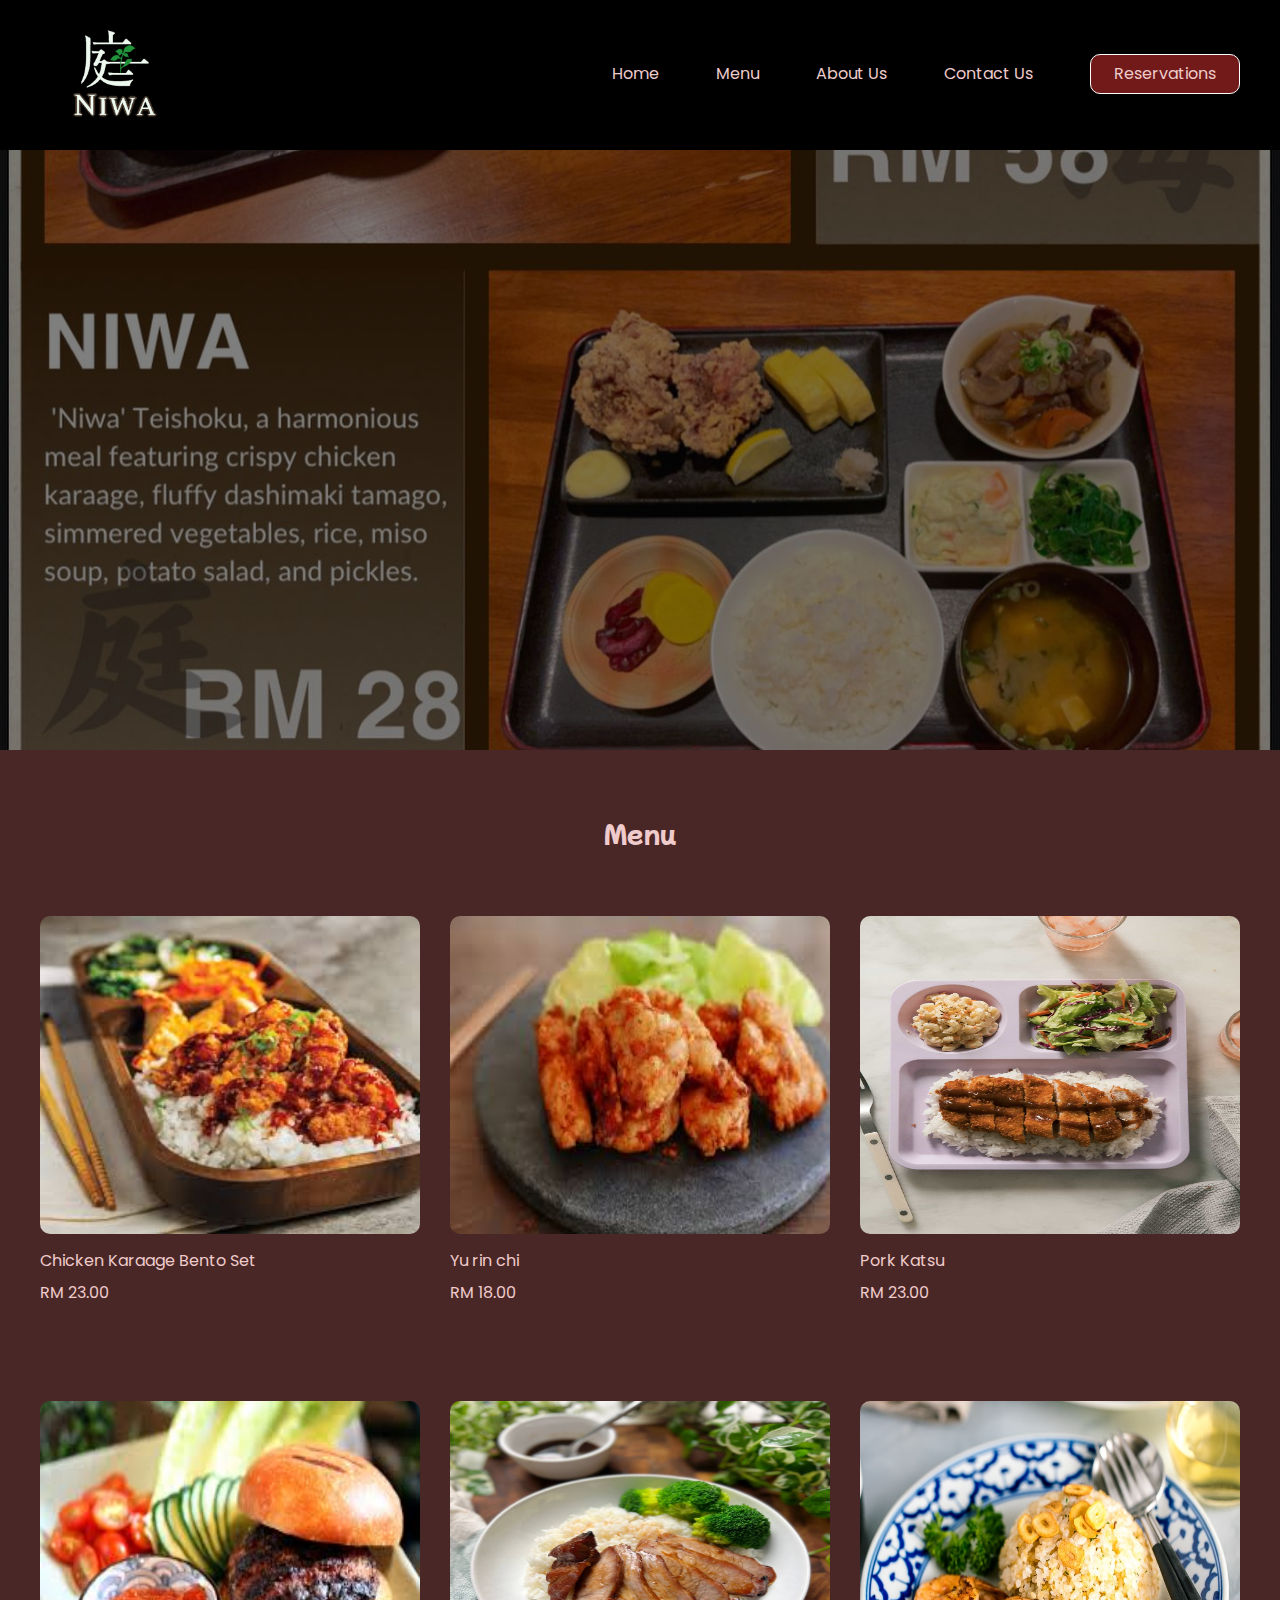
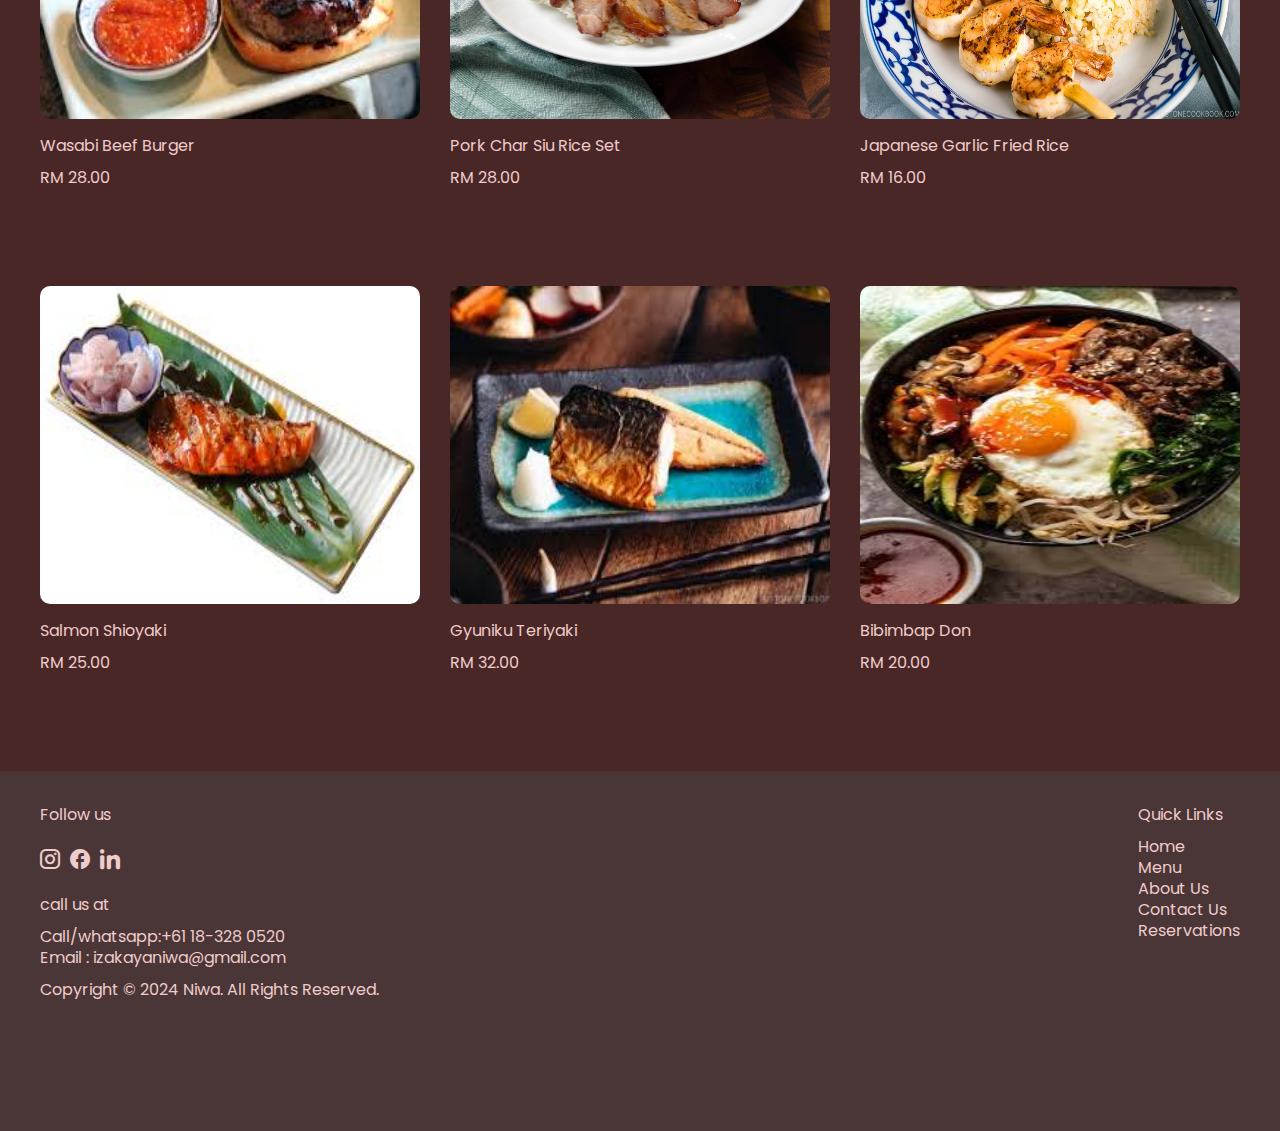
<file: menu.html>
<!DOCTYPE html>
<html lang="en">

<head>
    <meta charset="UTF-8">
    <meta name="viewport" content="width=device-width, initial-scale=1.0">
    <title>Niwa</title>
    <link rel="preconnect" href="https://fonts.googleapis.com">
    <link rel="preconnect" href="https://fonts.gstatic.com" crossorigin>
    <link
        href="https://fonts.googleapis.com/css2?family=Mochiy+Pop+P+One&family=Poppins:ital,wght@0,100;0,200;0,300;0,400;0,500;0,600;0,700;0,800;0,900;1,100;1,200;1,300;1,400;1,500;1,600;1,700;1,800;1,900&display=swap"
        rel="stylesheet">
    <link rel="stylesheet" href="css/main.css">
    <link rel="apple-touch-icon" sizes="180x180" href="./niwa-favicon/apple-touch-icon.png">
    <link rel="icon" type="image/png" sizes="32x32" href="./niwa-favicon/favicon-32x32.png">
    <link rel="icon" type="image/png" sizes="16x16" href="./niwa-favicon/favicon-16x16.png">
    <link rel="manifest" href="./niwa-favicon/site.webmanifest">
    <meta name="msapplication-TileColor" content="#da532c">
    <meta name="theme-color" content="#ffffff">
</head>

<body>
    <div id="wrapper">
        <header class="site-header">
            <div class="container">
                <div class="logo">
                    <img src="./images/logo.png" alt="logo">
                </div>
                <nav class="site-nav">
                    <div class="navbar-container">
                        <div class="hamburger-menu">
                            <input type="checkbox" id="menu-toggle">
                            <label for="menu-toggle" class="hamburger-lines">
                                <span class="line line1"></span>
                                <span class="line line2"></span>
                                <span class="line line3"></span>
                            </label>
                            <ul class="menu-items">
                                <li><a href="index.html">Home</a></li>
                                <li><a href="menu.html">Menu</a></li>
                                <li><a href="about.html">About Us</a></li>
                                <li><a href="contact.html">Contact Us</a></li>
                                <li class="button-reservation">
                                    <a href="reservation.html" class="button">Reservations</a>
                                </li>
                            </ul>
                        </div>
                    </div>
                </nav>
            </div>
        </header>
        <main class="site-main">
            <div class="banner">
                <img class="banimg" src="images/13.jpg" alt="different food">
            </div>

            <div class="menu">
                <div class="container">
                    <h1>Menu</h1>
                    <div class="row">
                        <div class="col">
                            <div class="menu-img">
                                <a href="detail.html"><img src="/images/14.jpg" alt="karage"></a>
                            </div>
                            <div class="menu-description">
                                <h3>Chicken Karaage Bento Set</h3>
                                <span>RM 23.00</span>
                            </div>
                        </div>
                        <div class="col">
                            <div class="menu-img">
                                <img src="/images/15.jpg" alt="wasabi beef burger">
                            </div>
                            <div class="menu-description">
                                <h3>Yu rin chi</h3>
                                <span>RM 18.00</span>
                            </div>
                        </div>
                        <div class="col">
                            <div class="menu-img">
                                <img src="/images/16.jpg" alt="bibimbap don">
                            </div>
                            <div class="menu-description">
                                <h3>Pork Katsu</h3>
                                <span>RM 23.00</span>
                            </div>
                        </div>
                    </div>
                    <div class="row">
                        <div class="col">
                            <div class="menu-img">
                                <img src="/images/17.jpg" alt="wasabi beef burger">
                            </div>
                            <div class="menu-description">
                                <h3>Wasabi Beef Burger</h3>
                                <span>RM 28.00</span>
                            </div>
                        </div>
                        <div class="col">
                            <div class="menu-img">
                                <img src="/images/18.jpg" alt="wasabi beef burger">
                            </div>
                            <div class="menu-description">
                                <h3>Pork Char Siu Rice Set</h3>
                                <span>RM 28.00</span>
                            </div>
                        </div>
                        <div class="col">
                            <div class="menu-img">
                                <img src="/images/19.jpg" alt="bibimbap don">
                            </div>
                            <div class="menu-description">
                                <h3>Japanese Garlic Fried Rice</h3>
                                <span>RM 16.00</span>
                            </div>
                        </div>
                    </div>
                    <div class="row">
                        <div class="col">
                            <div class="menu-img">
                                <img src="/images/20.jpg" alt="karage">
                            </div>
                            <div class="menu-description">
                                <h3>Salmon Shioyaki</h3>
                                <span>RM 25.00</span>
                            </div>
                        </div>
                        <div class="col">
                            <div class="menu-img">
                                <img src="/images/21.jpg" alt="wasabi beef burger">
                            </div>
                            <div class="menu-description">
                                <h3>Gyuniku Teriyaki</h3>
                                <span>RM 32.00</span>
                            </div>
                        </div>
                        <div class="col">
                            <div class="menu-img">
                                <img src="/images/22.jpg" alt="bibimbap don">
                            </div>
                            <div class="menu-description">
                                <h3>Bibimbap Don</h3>
                                <span>RM 20.00</span>
                            </div>
                        </div>
                    </div>
                </div>
            </div>
        </main>
        <footer class="site-footer">
            <div class="container">

                <div class="foot-adjust">
                    <div class="foot-left">
                        <div class="follow">
                            <h3>Follow us</h3>
                            <ul class="social-links">
                                <li><a href="#"><span class="icon-instagram"></span></a></li>
                                <li><a href="#"><span class="icon-facebook"></span></a></li>
                                <li><a href="#"><span class="icon-linkedin"></span></a></li>
                            </ul>
                        </div>
                        <div class="foot-call">
                            <h3 class="hide">call us at</h3>
                            <ul>
                                <li class="call"> <span class="hide">Call/whatsapp:</span><span
                                        class="icon-whatsapp"></span>+61 18-328 0520</li>
                                <li class="email"><span class="hide">Email :</span><span class="icon-mail"></span>
                                    izakayaniwa@gmail.com</li>
                            </ul>
                        </div>
                        <span class="copy"><span class="hide">Copyright</span> &copy; 2024 Niwa. All Rights Reserved.
                        </span>
                    </div>
                    <div class="mob-top"><a href="#"><span class="icon-top"></span></a></div>
                    <div class="quick-links">
                        <h3 class="hide"> Quick Links</h3>
                        <ul class='hide'>
                            <li><a href="index.html">Home</a></li>
                            <li><a href="menu.html">Menu</a></li>
                            <li><a href="about.html">About Us</a></li>
                            <li><a href="contact.html">Contact Us</a></li>
                            <li><a href="contact.html">Reservations</a></li>
                        </ul>
                    </div>
                </div>
            </div>
        </footer>
    </div>

</body>

</html>
</file>
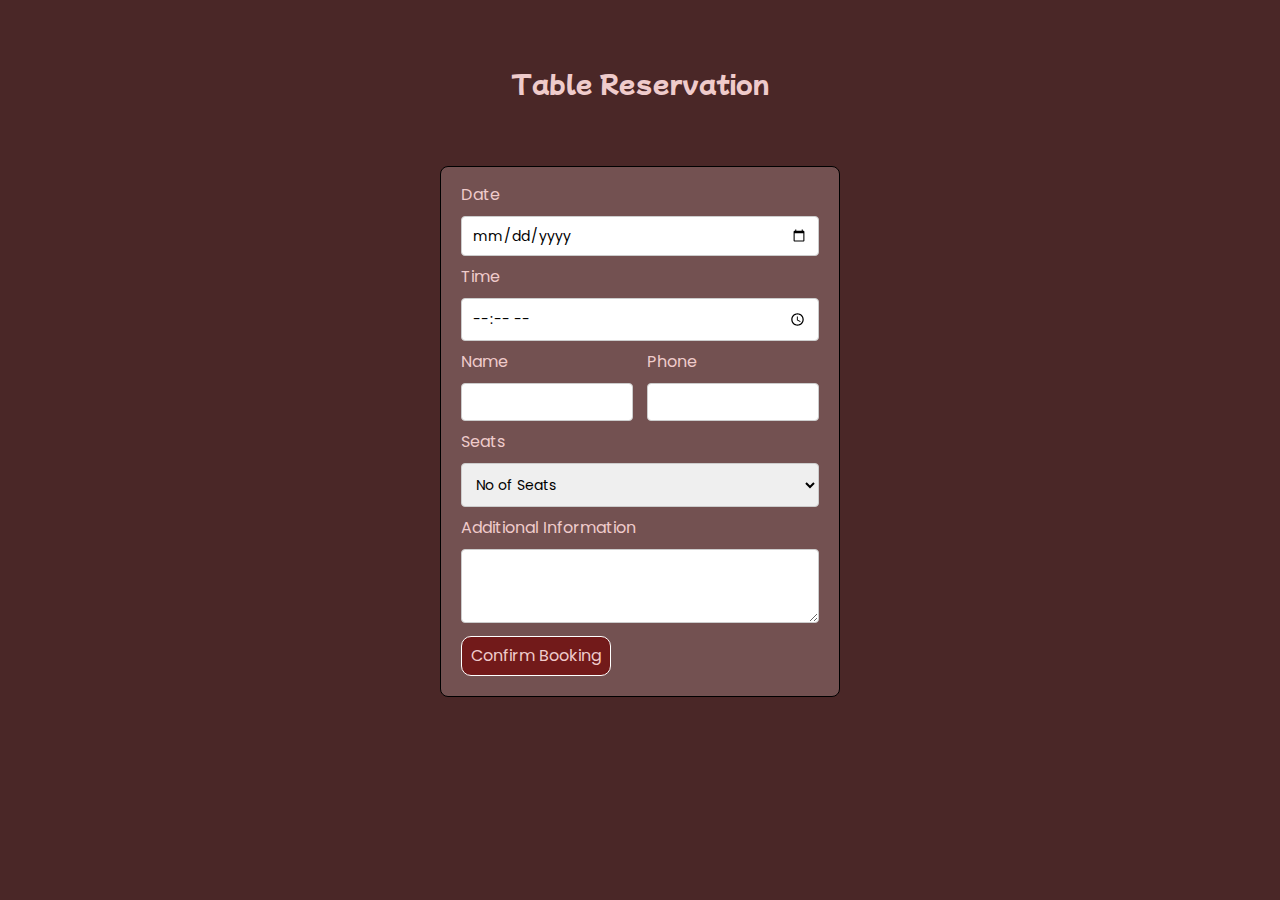
<file: reservation.html>
<!DOCTYPE html>
<html lang="en">

<head>
    <meta charset="UTF-8">
    <meta name="viewport" content="width=device-width, initial-scale=1.0">
    <title>Niwa</title>
    <link rel="preconnect" href="https://fonts.googleapis.com">
    <link rel="preconnect" href="https://fonts.gstatic.com" crossorigin>
    <link href="https://fonts.googleapis.com/css2?family=Mochiy+Pop+P+One&family=Poppins:ital,wght@0,100;0,200;0,300;0,400;0,500;0,600;0,700;0,800;0,900;1,100;1,200;1,300;1,400;1,500;1,600;1,700;1,800&display=swap" rel="stylesheet">
    <link rel="stylesheet" href="css/main.css">
    <link rel="apple-touch-icon" sizes="180x180" href="./niwa-favicon/apple-touch-icon.png">
    <link rel="icon" type="image/png" sizes="32x32" href="./niwa-favicon/favicon-32x32.png">
    <link rel="icon" type="image/png" sizes="16x16" href="./niwa-favicon/favicon-16x16.png">
    <link rel="manifest" href="./niwa-favicon/site.webmanifest">
    <meta name="msapplication-TileColor" content="#da532c">
    <meta name="theme-color" content="#ffffff">
</head>

<body>
    <div id="wrapper">
        <div class="reserve-table">
            <h1>Table Reservation</h1>
            <div class="reservation">
                <form action="#">
                    <div><label for="date">Date</label></div>
                    <div><input type="date" id="date" name="date" required></div>
                    <div><label for="time">Time</label></div>
                    <div><input type="time" id="time" name="time" required></div>
                    <div class="form-group">
                        <div>
                            <label for="name">Name</label><br>
                            <input type="text" id="name" name="name" required>
                        </div>
                        <div>
                            <label for="phone">Phone</label><br>
                            <input type="tel" id="phone" name="phone" required>
                        </div>
                    </div>
                    <div><label for="seat">Seats</label></div>
                    <div>
                        <select name="seat" id="seat">
                            <option value="" disabled selected>No of Seats</option>
                            <option value="1">1</option>
                            <option value="2">2</option>
                            <option value="3">3</option>
                            <option value="4">4</option>
                            <option value="5">5</option>
                        </select>
                    </div>
                    <div><label for="message">Additional Information</label></div>
                    <div><textarea id="message" name="message" rows="4"></textarea></div>
                    <div class="reserve-form-button">
                        <button type="submit">Confirm Booking</button>
                    </div>
                </form>
            </div>
        </div>
    </div>
</body>

</html>
</file>
<file: css/main.css>
/*CSS normalization */
html {
	box-sizing: border-box;
	-webkit-text-size-adjust: 100%;
}

*,
*:before,
*:after {
	box-sizing: inherit;
}

* {
	max-height: 1000000px;
}

img {
	border-style: none;
}

a {
	background-color: transparent;
	color: #EFCBCB;
	text-decoration: none;
}

b,
strong {
	font-weight: bolder;
}

button,
input,
optgroup,
select,
textarea {
	display: block;
	font-family: inherit;
	font-size: 100%;
	line-height: 1.15;
	margin: 0;
}

/* display block
font size
font famiy
width 100%
height 40px
padding 0 
margin 0 */
button,
input {
	overflow: visible;
}

button,
select {
	text-transform: none;
}

button,
[type="button"],
[type="reset"],
[type="submit"] {
	-webkit-appearance: button;
}

button::-moz-focus-inner,
[type="button"]::-moz-focus-inner,
[type="reset"]::-moz-focus-inner,
[type="submit"]::-moz-focus-inner {
	border-style: none;
	padding: 0;
}

button:-moz-focusring,
[type="button"]:-moz-focusring,
[type="reset"]:-moz-focusring,
[type="submit"]:-moz-focusring {
	outline: 1px dotted ButtonText;
}

textarea {
	overflow: auto;
}

[type="checkbox"],
[type="radio"] {
	box-sizing: border-box;
	padding: 0;
}

[type="number"]::-webkit-inner-spin-button,
[type="number"]::-webkit-outer-spin-button {
	height: auto;
}

[type="search"] {
	-webkit-appearance: textfield;
	outline-offset: -2px;
}

input[type=search]::-ms-clear {
	display: none;
	width: 0;
	height: 0;
}

input[type=search]::-ms-reveal {
	display: none;
	width: 0;
	height: 0;
}

input[type="search"]::-webkit-search-decoration,
input[type="search"]::-webkit-search-cancel-button,
input[type="search"]::-webkit-search-results-button,
input[type="search"]::-webkit-search-results-decoration {
	display: none;
}

[type="search"]::-webkit-search-decoration {
	-webkit-appearance: none;
}

::-webkit-file-upload-button {
	-webkit-appearance: button;
	font: inherit;
}

/* custom css */
body {
	background: #4A2727;
	color: #EFCBCB;
	font: 400 16px/1 "Poppins", sans-serif;
	min-width: 320px;
	margin: 0;
	-webkit-font-smoothing: antialiased;
	-moz-osx-font-smoothing: grayscale;
	font-size: medium;
}

@font-face {
	font-family: 'icomoon';
	src: url('../fonts/icomoon.eot?dbilco');
	src: url('../fonts/icomoon.eot?dbilco#iefix') format('embedded-opentype'),
		url('../fonts/icomoon.ttf?dbilco') format('truetype'),
		url('../fonts/icomoon.woff?dbilco') format('woff'),
		url('../fonts/icomoon.svg?dbilco#icomoon') format('svg');
	font-weight: normal;
	font-style: normal;
	font-display: block;
}

[class^="icon-"],
[class*=" icon-"] {
	/* use !important to prevent issues with browser extensions that change fonts */
	font-family: 'icomoon' !important;
	speak: never;
	font-style: normal;
	font-weight: normal;
	font-variant: normal;
	text-transform: none;
	line-height: 1;
	font-size: 20px;

	/* Better Font Rendering =========== */
	-webkit-font-smoothing: antialiased;
	-moz-osx-font-smoothing: grayscale;
}

.icon-facebook:before {
	content: "\e900";
}

.icon-instagram:before {
	content: "\e901";
}

.icon-linkedin:before {
	content: "\e902";
}

.icon-mail:before {
	content: "\e903";
}

.icon-top:before {
	content: "\e904";
}

.icon-whatsapp:before {
	content: "\e905";
}

#wrapper {
	position: relative;
	width: 100%;
	overflow: hidden;
}

.container {
	max-width: 1200px;
	margin: 0 auto;
}

/* .banner {
	background: orange;
	width: 100vw;
	height: 50vh;
} */

.row {
	display: flex;
	justify-content: space-between;
	margin-bottom: 100px;
}

.col desc {
	margin-left: 36px;
	text-align: justify;
}

/* .block {
	background: blue;
	color: #fff;
	height: 100px;
} */

.site-header {
	background: #000;
	height: 150px;
}

.site-header .container {
	display: flex;
	justify-content: space-between;
	align-items: center;

}

.container .logo img {
	height: 145px;
	width: 145px;
	border-radius: 50%;
}


.site-nav ul {
	display: flex;
	align-items: center;
}

li {
	list-style: none;
}

.site-nav ul li {
	margin-left: 57px;
}

.button, button{
	display: flex;
	align-items: center;
	justify-content: center;
	height: 40px;
	width: 150px;
	background: #721A1A;
	border: 1px solid white;
	border-radius: 10px;
	cursor: pointer;
	list-style: none; 
	padding: 0; 
	margin: 0; 
	color: #EFCBCB;
  }

.hamburger-lines {
	display: none;
}

.hamburger-menu input[type="checkbox"] {
	display: none;
}

.banner {
	position: relative;
}

.banner img {
	display: block;
	height: 600px;
	width: 100%;
	overflow: hidden;
	object-fit: cover;
}

.banner-text {
	font-family: "Mochiy Pop P One";
	font-size: 36px;
	line-height: 150%;
	color: #E1E1E1;
	text-align: center;
}

.top {
	position: absolute;
	top: 51%;
	left: 55%;
}

.reserve {
	position: absolute;
	top: 44%;
	left: 41%;
}

.banner::before {
	content: '';
	display: block;
	position: absolute;
	top: 0;
	left: 0;
	width: 100%;
	height: 100%;
	background: rgba(0, 0, 0, 0.5);
}

.img-wrap img {
	height: 300px;
	width: 485px;
	object-fit: cover;
	border-radius: 10px;
}

.site-main {
	background: #4A2727;
}

p {
	line-height: 1.5;
	text-align: justify;
}

.right p {
	margin: 102px 0 102px 36px;
}

.left p {
	line-height: 1.5;
	margin: 102px 36px 102px 0;
	text-align: justify;
}

.menu-img {
	margin: 0;
	padding: 0;
	width: 380px;
}

.menu-img img {
	height: 318px;
	width: 100%;
	border-radius: 10px;
}

h1,
h2 {
	text-align: center;
	font-family: "mochiy pop p one";
	font-size: 24px;
	font-weight: normal;
	margin: 71px;
}

h3 {
	font-size: 16px;
	font-weight: normal;
}


.button-container {
	height: 232px;
	position: relative;
}

.banner {
	position: relative;
}

.mid-menu{
	position: absolute;
	left: 43%;
	font-size: 16px;
	font-family: 'Poppins';
}

.mid-reserve{
	position: absolute;
	font-size: 16px;
	font-family: 'Poppins';
	left: 45%;
	top: 80%;
}

footer {
	background-color: #4A3636;
	height: 360px;
}

.foot-adjust {
	padding-top: 20px;
	display: flex;
	justify-content: space-between;
}

.foot-adjust ul {
	padding: 0px;
}

.foot-call .icon-whatsapp,
.foot-call .icon-mail {
	display: none;
}

.social-links li {
	margin: 10px 10px 10px 0;
}

.icon-top {
	display: none;
}

.social-links {
	display: flex;
	flex-direction: row;
}

.foot-call li,
.quick-links li {
	margin: 5px 0;
}

.quick-links li a {
	margin: 10px 0;
}

.social .social-links {
	margin-left: -25px;
}


.chef .col {
	display: flex;
	height: 522px;
	width: 386px;
	border: 2px solid #E8C0C0;
	border-radius: 15px;
	flex-direction: column;
	justify-content: center;
	align-items: center;
}

.chef-img img {
	height: 275px;
	width: 275px;
	border-radius: 100%;
}

.name {
	margin: 34px;
}

.achievement .row {
	margin: 65px 109px;
}

.col .achievement-img img,
.col .acheivement-desc p {
	margin-right: 235px;
}

.achievement-img img {
	height: 506px;
	width: 380px;
	margin-right: 235px;
	border-radius: 10px;
}

.container .cont {
	margin-top: 45px;
}

.homcontact {
	margin: 45px 0;

}

.contact h2 {
	text-align: left;
	margin: 45px 0;
}

.contact .normal {
	font-weight: 600;
	font-size: 20px;
}

.contact-form {
	height: auto;
	width: 585px;
	background: #735151;
	border-radius: 10px;
	padding: 20px;
	box-sizing: border-box;
	margin: 0 auto;
}

.contact-form h3 {
	padding-top: 30px;
	margin-bottom: 30px;
	font-weight: normal;
	text-align: center;
	font-size: 20px;
}

form {
	max-width: 485px;
	margin: 0 auto;
}

.contact-form input,
.contact-form textarea {
	width: calc(100% - 24px);
	height: 62px;
	padding: 10px;
	margin: 12px 0;
	border: 1px solid #000;
	border-radius: 5px;
	box-sizing: border-box;
	font-size: 16px;
}

.contact-form textarea {
	height: 182px;
}

.form-group {
	display: flex;
	justify-content: space-between;
}

.contact-form .form-group div {
	flex-basis: 48%;
}

.contact-form button {

	margin: 20px auto;
}

.map iframe {
	width: 100%;
	margin: 190px 0;
	border-radius: 10px;
}


.foodname {
	font-size: 20px;
	font-family: 'Poppins';
	font-weight: 500;
	text-align: left;
	margin: 0;
	border-bottom: 1px solid #EFCBCB;
}

.checked {
	color: #DBFF00;
}

.det-review {
	height: 72px;
	width: 551px;
	background: #735151;
	border-radius: 10px;
	border: 5px solid #EFCBCB;
	margin: 139px auto;
	position: relative;
	display: flex;
	justify-content: space-around;
	padding: 0;
}

.det-review::before,
.det-review::after {
	content: "";
	position: absolute;
	top: 50%;
	transform: translateY(-50%);
	width: 100%;
	height: 1px;
	background: #EFCBCB;
	z-index: -1;
}

.det-review::before {
	left: -100%;
}

.det-review::after {
	right: -100%;
}

.tab-link {
	font-size: 20px;
	font-family: 'Poppins', sans-serif;
	font-weight: 400;
	opacity: 0.6;
	text-decoration: none;
	color: #EFCBCB;
	padding: 20px;
	cursor: pointer;
}

input[type="radio"] {
	display: none;
}

input[type="radio"]:checked+label {
	border-bottom: 1px solid #EFCBCB;
	opacity: 1;
}

.content {
	display: none;
}

#tab1:checked~#details,
#tab2:checked~#nutrition,
#tab3:checked~#reviews {
	display: block;
}
#reviews{
	display: block;
}
.reviewer h3 {
	margin: 0;
}

.time {
	opacity: 0.6;
	margin: 10px 10px;
}

.reviewer {
	display: flex;
	justify-content: space-between;
	margin: 10px 10px;
}

.review-card {
	background-color: #563939;
	border: 1px solid #fff;
	border-radius: 10px;
	color: #EFCBCB;
	padding: 5px;
	margin: 42px 15px;
	width: 380px;
	height: 170px;
	box-sizing: border-box;
	display: inline-block;
	vertical-align: top;
}

.review p {
	margin: 10px 10px;
}

.col .img-wrap img {
	height: 500px;
	width: 580px;
}

.box-detail {
	display: flex;
	text-align: center;
}

.box {
	display: flex;
	margin-right: 20px;
	width: 114px;
	height: 40px;
	border: 2px solid #B18C8C;
	border-radius: 10px;
}

.box span {
	text-align: center;
	margin: 10px auto;
}

.price {
	font-size: 20px;
	font-weight: 400;
}

.col .food-detail * {
	margin-bottom: 25px;
}

.food-detail {
	margin-left: 25px;
}

.row-detail {
	display: flex;
	justify-content: space-between;
}


.reservation {
	width: 400px;
	padding: 20px;
	margin: 0 auto;
	background: #735151;
	border: 1px solid black;
	border-radius: 8px;
}

.reservation input,
.reservation select,
.reservation textarea {
	width: 100%;
	padding: 10px;
	margin: 13px 0;
	border-radius: 4px;
	border: 1px solid #ccc;
	font-size: 14px;
}

.reservation textarea {
	height: 74px;
}

.form-group {
	display: flex;
	justify-content: space-between;
}

.form-group div {
	width: 48%;
}




/* Responsive Styles */
@media(max-width:1200px) {
	.container {
		max-width: 960px;
		/* margin: 0 auto; */
	}

	.site-header {
		height: 120px;
	}

	.logo img {
		height: 120px;
		width: 120px;
	}

	.row {
		flex-wrap: wrap;
	}

	.menu-img {
		margin: 20px;
	}

	.banner img {
		height: 500px;
	}

	.banner-text {
		font-size: 30px;
	}

	.site-nav ul li {
		margin-left: 40px;
	}

	.img-wrap img {
		height: 250px;
		width: 400px;
	}

	.right p {
		margin: 102px 0 102px 36px;
	}

	.left p {
		margin: 102px 36px 102px 0;
		text-align: justify;
	}

	.rev {
		display: flex;
		flex-direction: column-reverse;
	}

}

@media(max-width:992px) {
	.container {
		max-width: 720px;
		/* margin: 0 auto; */
	}

	.site-header {
		height: 100px;
	}

	.banner img {
		height: 400px;
	}

	.site-nav ul li {
		margin-left: 40px;
	}

	.logo img {
		height: 100px;
		width: 100px;
	}

	.banner-text {
		font-size: 24px;
	}

	.site-nav ul li {
		margin-left: 30px;
	}

	.img-wrap img {
		height: 220px;
		width: 350px;
	}

	.right p {
		margin: 60px 0 60px 24px;
	}

	.left p {
		margin: 60px 24px 60px 0;
	}
}


@media (max-width: 768px) {
	.container {
		padding: 0 15px;
	}

	.banner-text {
		font-size: 18px;
	}

	.banner img {
		height: 300px;
	}

	.site-header {
		height: 80px;
	}

	.container .logo img {
		height: 80px;
		width: 80px;
	}

	.img-wrap img {
		height: 280px;
		width: 175px;
	}

	.right p {
		margin: 40px 0 40px 18px;
	}

	.left p {
		margin: 40px 18px 40px 0;
	}
	.chef .col img{
		width: 196px;
		height: 203px;
	}
	.chef .col{
		height: 427px;
		width: 280px;
		margin: 20px 90px;
	}

	.container .achievement-img img {
		width: 280px;
		height: 471px;
	}


	.hamburger-lines {
		display: flex;
		position: absolute;
		top: 35px;
		right: 35px;
		width: 30px;
		height: 22px;
		z-index: 2;
		flex-direction: column;
		justify-content: space-between;
		cursor: pointer;
	}

	.hamburger-lines .line {
		display: block;
		height: 2px;
		width: 100%;
		background: #EFCBCB;
		transition: all 0.3s ease-in-out;
	}

	.hamburger-lines .line:last-child {
		border-bottom: 1px solid #EFCBCB;
	}

	.hamburger-menu input[type='checkbox'] {
		display: none;
	}

	.menu-items {
		display: flex;
		flex-direction: column;
		align-items: flex-start;
		/* Align items to the left */
		justify-content: center;
		position: fixed;
		top: 0;
		left: 0;
		width: 100%;
		height: 100vh;
		background: #4A2727;
		z-index: 1;
		font-size: 20px;
		transform: translateX(100%);
		transition: transform 0.5s ease-in-out;
		padding: 20px;
		/* Adjust padding for better alignment */
	}

	.menu-items li {
		margin-bottom: 1.5rem;
		font-size: 1.5rem;
		width: 100%;
		/* Ensure the list items take full width */
		padding: 15px 0;
		/* Add padding for better spacing */
		border-bottom: 1px solid #EFCBCB;
		/* Add a bottom border for separation */
	}

	.menu-items li:last-child {
		border-bottom: 1px solid #EFCBCB;
		/* Add border to last item (Reservation) */
	}

	.menu-items button {
		border: none;
		background: none;
		padding: 0;

	}

	.hamburger-menu input[type="checkbox"]:checked+.hamburger-lines+.menu-items {
		transform: translateX(0);
	}

	.hamburger-lines .line1 {
		transform-origin: top left;
	}

	.hamburger-lines .line3 {
		transform-origin: bottom left;
	}

	.hamburger-menu input[type="checkbox"]:checked+.hamburger-lines .line1 {
		transform: rotate(45deg);
		background: #EFCBCB;
	}

	.hamburger-menu input[type="checkbox"]:checked+.hamburger-lines .line2 {
		opacity: 0;
	}

	.hamburger-menu input[type="checkbox"]:checked+.hamburger-lines .line3 {
		transform: rotate(-45deg);
		background: #EFCBCB;
	}

	.container img {
		height: 175px;
		width: 280px;
	}

	.contact-form {
		height: auto;
		width: 100%;
		margin-bottom: 20px;
	}

	.form-group div {
		width: 48%;
		margin-bottom: 10px;
	}

	.contact-form input,
	.contact-form textarea {
		height: auto;
	}

	.map iframe {
		margin: 40px 0;
	}

	.reservation {
		width: 350px;
		padding: 20px;
		margin: 0 auto;
	}

	.form-group {
		display: flex;
		justify-content: space-between;
	}

	.form-group div {
		width: 48%;
		margin-bottom: 10px;
	}

	/* .reserve-form-button button {
        width: 150px;
    } */

	.social-links li a {
		margin-right: 23px;
	}

	.hide {
		display: none;
	}

	.menu-img img {
		margin: 0 50px;
	}

	.menu-description {
		text-align: left;
		margin-left: 50px;
	}

	.site-footer {
		height: 230px;
		position: relative;
	}

	.icon-top {
		display: inline-block;
		color: #4B2323;
	}

	.mob-top {
		background: #EFCBCB;
		color: #4B2323;
		border: 3px solid #4B2323;
		position: sticky;
		border-radius: 50%;
		height: 25px;
		margin-top: 50px;
		font-weight: 500;
		text-align: center;
		line-height: 25px;
	}

	.foot-call .icon-whatsapp,
	.foot-call .icon-mail {
		display: inline-block;
		margin: 5px 5px 5px 0;
	}

	.img-wrap {
		margin: 0 auto;
	}

	.desc {
		margin: 0 auto;
	}

	.menu-description {
		margin-left: 75px;
	}
	.det-review{
		display: none;
	}
	.foodname{
		border-bottom: none;
	}
	button, .button{
		height: 25px;
		width: 115px;
		border: 1px solid #000;
		font-size: 12px;
	}
		
	.reserve-form-button button{
		height: 40px;
	width: 150px;
	background: #721A1A;
	border: 1px solid white;
	}
	.menu-items .button, button {
        background: transparent; /* Set background to transparent */
        border: none; /* Remove border */
        border-radius: 0; /* Remove border radius */
		margin: 5px;
		font-size: 20px;
		text-align: left; /* Remove padding */
    }

}

@media (max-width: 320px) {
	.container {
		padding: 0 10px;
	}
	.det-review{
		display: none;
	}
	.container img {
		height: 175px;
		width: 280px;
	}

	.site-header {
		height: 55px;
	}

	.hamburger-lines {
		width: 20px;
		height: 15px;
	}

	.logo img {
		height: 34px;
		width: 54px;
	}

	.banner-text {
		font-size: 14px;
	}

	.right p,
	.left p {
		margin: 20px 0;
	}

	.contact-form {
		width: 100%;
		margin-bottom: 20px;
	}

	form {
		max-width: 100%;
	}

	.contact-form input,
	.contact-form textarea {
		height: 30px;
	}

	.map iframe {
		margin: 20px 0;
	}

	.reservation {
		width: 90%;
		padding: 10px;
		margin: 0 auto;
	}

	.reservation input,
	.reservation select,
	.reservation textarea {
		font-size: 12px;
		padding: 8px;
		margin: 8px 0;
	}

	.reserve-form-button button {
		width: 100%;
	}

	.form-group {
		display: block;
	}

	.form-group div {
		width: 100%;
		margin-bottom: 10px;
	}


}
</file>
